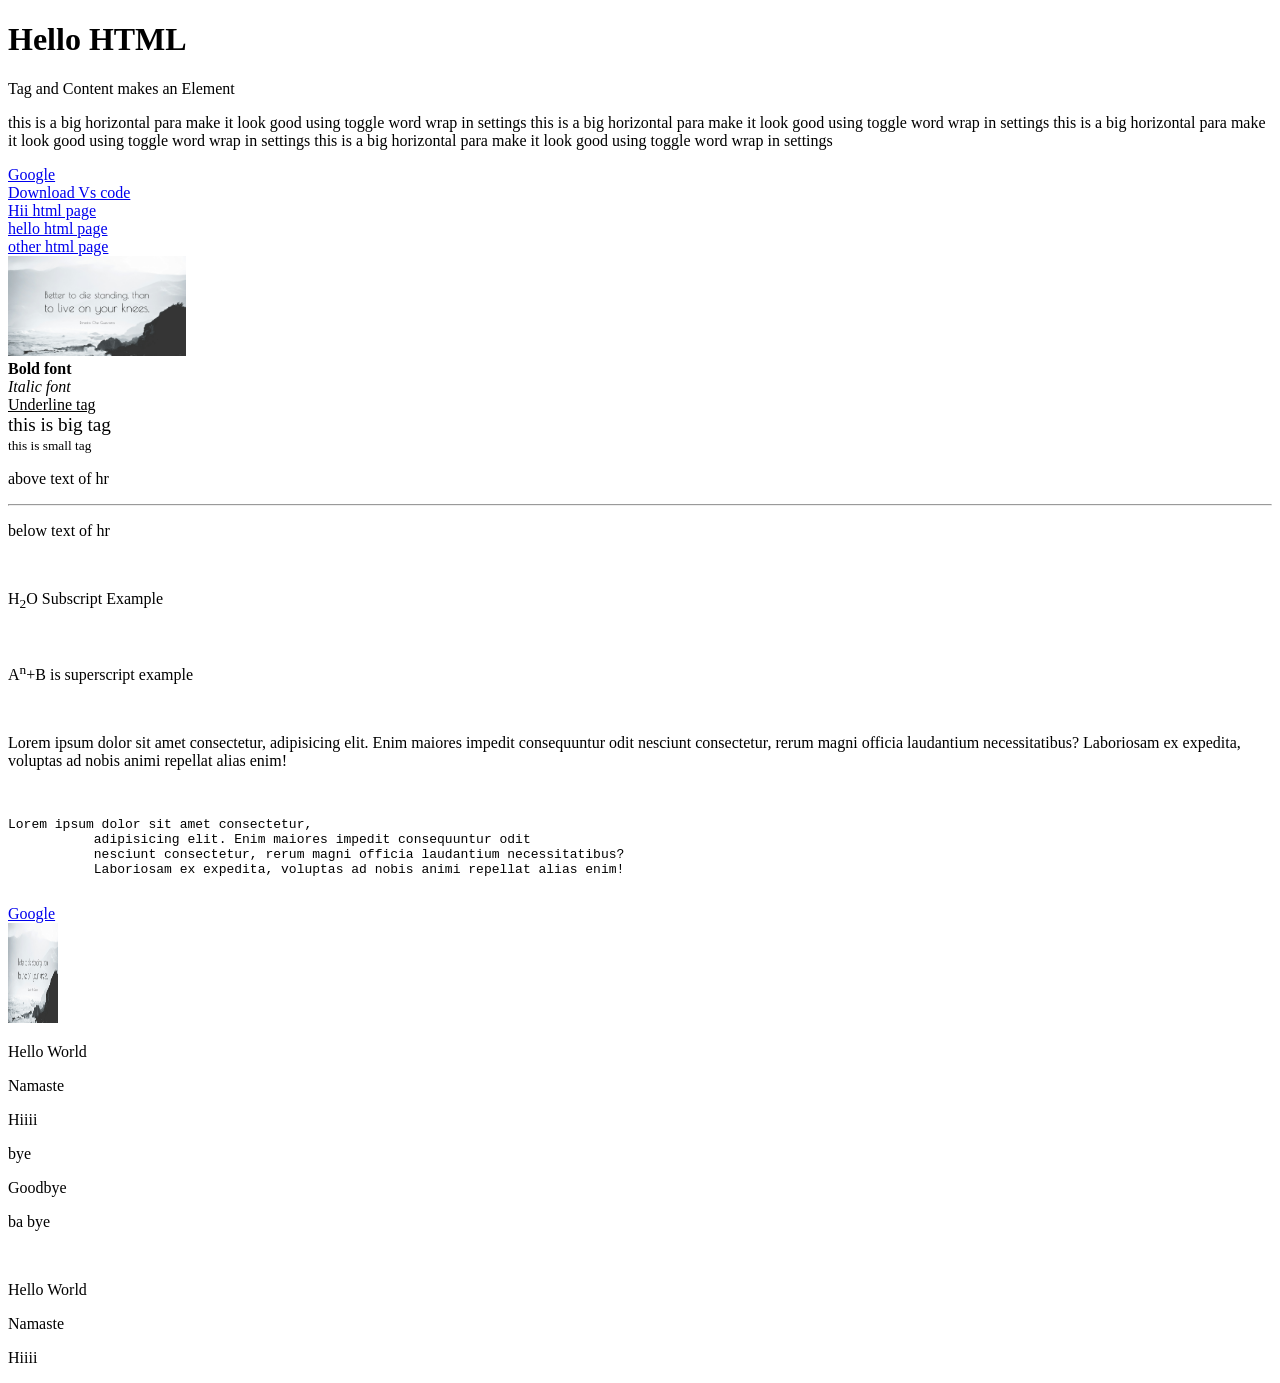
<file: basics/index.html>
<!DOCTYPE html>
<html lang="en">
<head>
    <meta charset="UTF-8">
    <meta name="viewport" content="width=device-width, initial-scale=1.0">
    <title>My first page</title>
</head>

<body>
   <h1> Hello HTML</h1>

   <p> Tag and Content makes  an  Element</p>

   <p>this is a big horizontal para make it look good using toggle word wrap in settings this is a big horizontal para make it look good using toggle word wrap in settings this is a big horizontal para make it look good using toggle word wrap in settings this is a big horizontal para make it look good using toggle word wrap in settings </p>

 <a href="https://www.google.co.in/"> Google</a>
 <br>
 <a href="https://code.visualstudio.com/download">Download Vs code</a>
 <br>
 <a href="hii.html">Hii html page</a>
 <br>
 <a href="hello.html"> hello html page</a>
 <br>
 <a href="hello.html"> other html page</a>
 <br>
    <!-- image insert -->
<img src="cheguevara.jpg"
alt="notebook" height="100"  />
<br>
    <!-- bold text -->
<b>Bold font</b>
<br>
    <!-- italic text -->
<i>Italic font</i>
<br>
     <!-- underline -->
<u>Underline tag</u>
<br>
      <!-- big text -->
<big>this is big tag</big>
<br>
      <!-- small text -->
<small>this is small tag</small>
<br>
      <!-- hr=horizontal ruler  -->
<p>above text of hr</p>
<hr>
<p>below text of hr</p>
<br>
     <!-- subscript -->
 <p>H<sub>2</sub>O Subscript Example</p>
<br>
     <!-- superscript -->
 <p>A<sup>n</sup>+B is superscript example</p>
 <br>
     <!-- pre tag  ,by using p tag we can not make the text as is in the browser but with pre tag it is possible-->

     <p>Lorem ipsum dolor sit amet consectetur, 
      adipisicing elit. Enim maiores impedit consequuntur odit 
      nesciunt consectetur, rerum magni officia laudantium necessitatibus? 
      Laboriosam ex expedita, voluptas ad nobis animi repellat alias enim!</p>

      <br>

      <pre>Lorem ipsum dolor sit amet consectetur, 
           adipisicing elit. Enim maiores impedit consequuntur odit 
           nesciunt consectetur, rerum magni officia laudantium necessitatibus? 
           Laboriosam ex expedita, voluptas ad nobis animi repellat alias enim!
      </pre>

      <!-- to open a link in another tab -->
       <a href="https://www.google.co.in/" target="_main">Google</a>

       <br>
      <!-- clickable image ,click image to access a link -->
       <a href="https://www.google.co.in/" > <img src="cheguevara.jpg" alt="google" height="100" width="50"> </a>

       <br>

       <!-- Div tag = is  a container for other html elements-->
        <!-- Div is a non-semantic tag -->

        <div>
          <p> Hello World</p>
          <p>Namaste</p>
          <p>Hiiii</p>
        </div>
        <div>
          <p>bye</p>
          <p> Goodbye</p>
          <p> ba bye</p>
        </div>
        <br>
        <!-- Span tag is also a container for other html elements ,its an inline element-->
         <span>
          <p> Hello World</p>
          <p>Namaste</p>
          <p>Hiiii</p>
         </span>


</body>
</html>
</file>
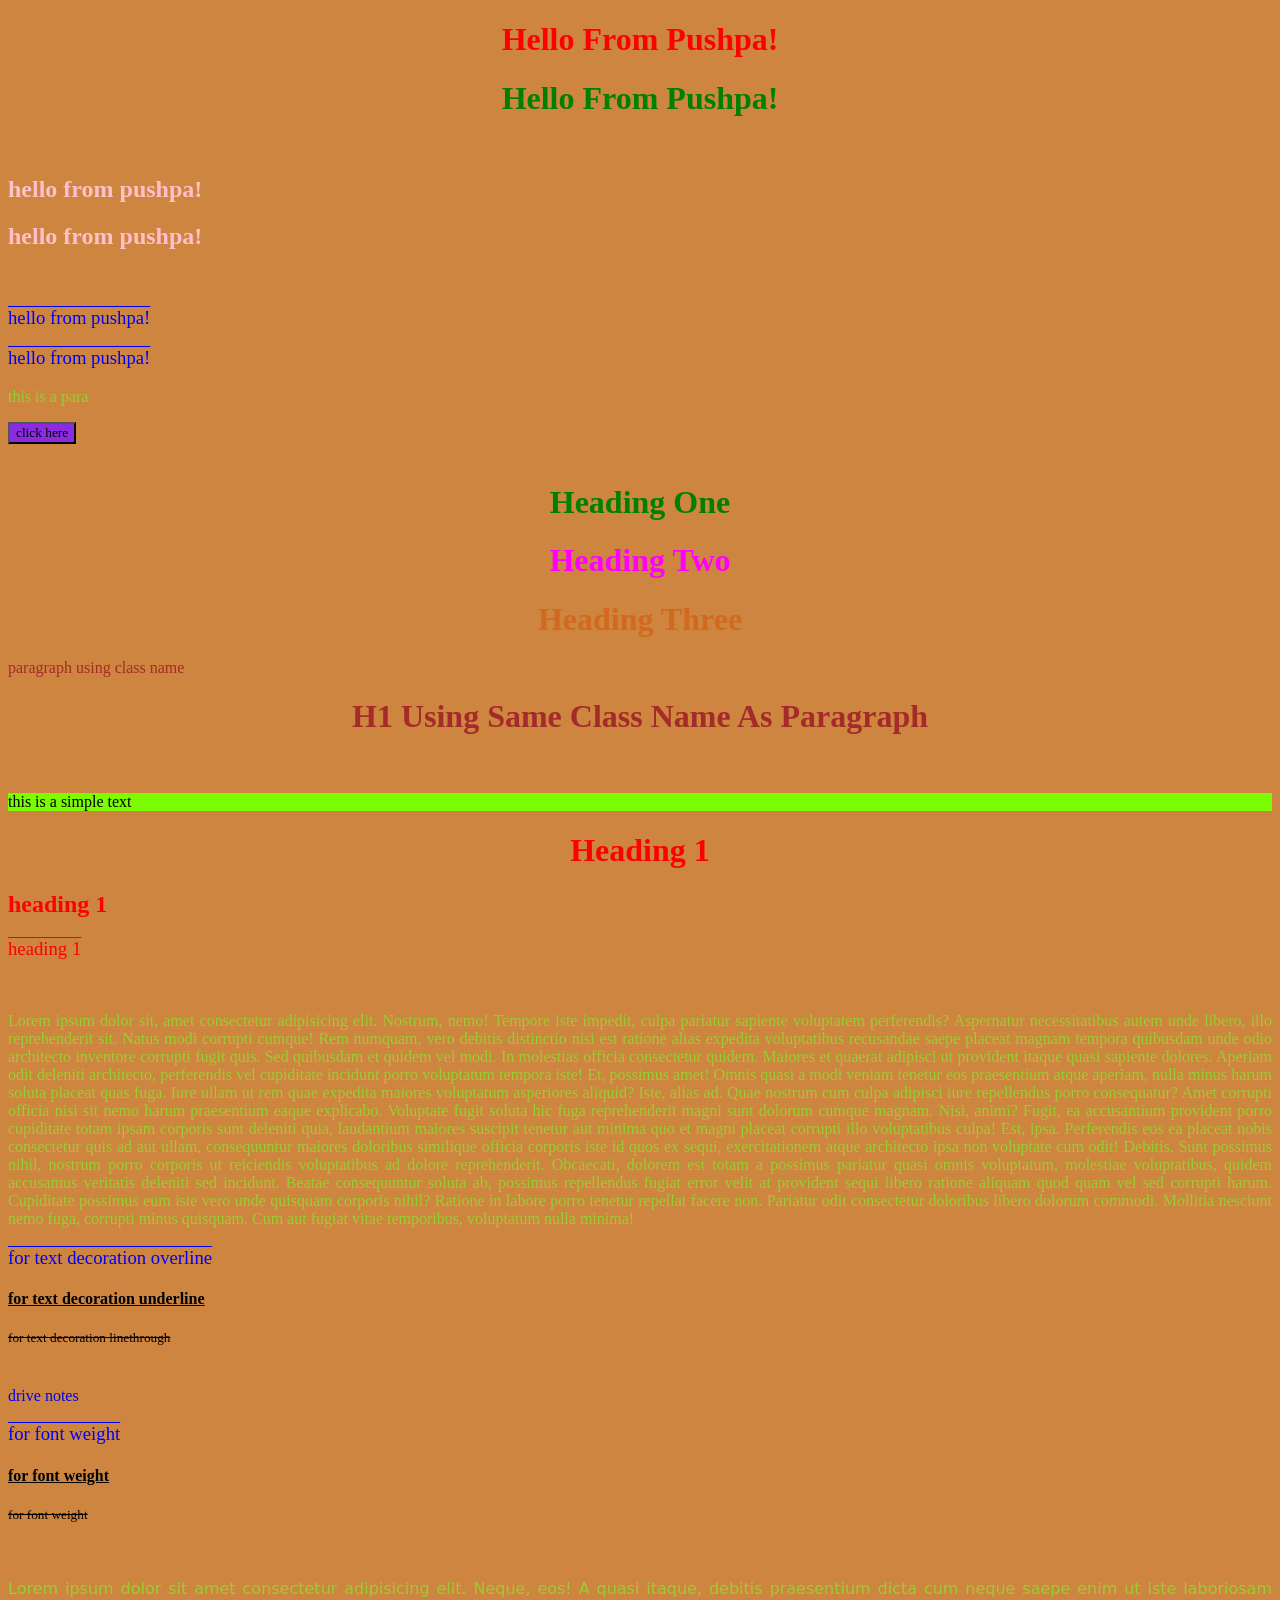
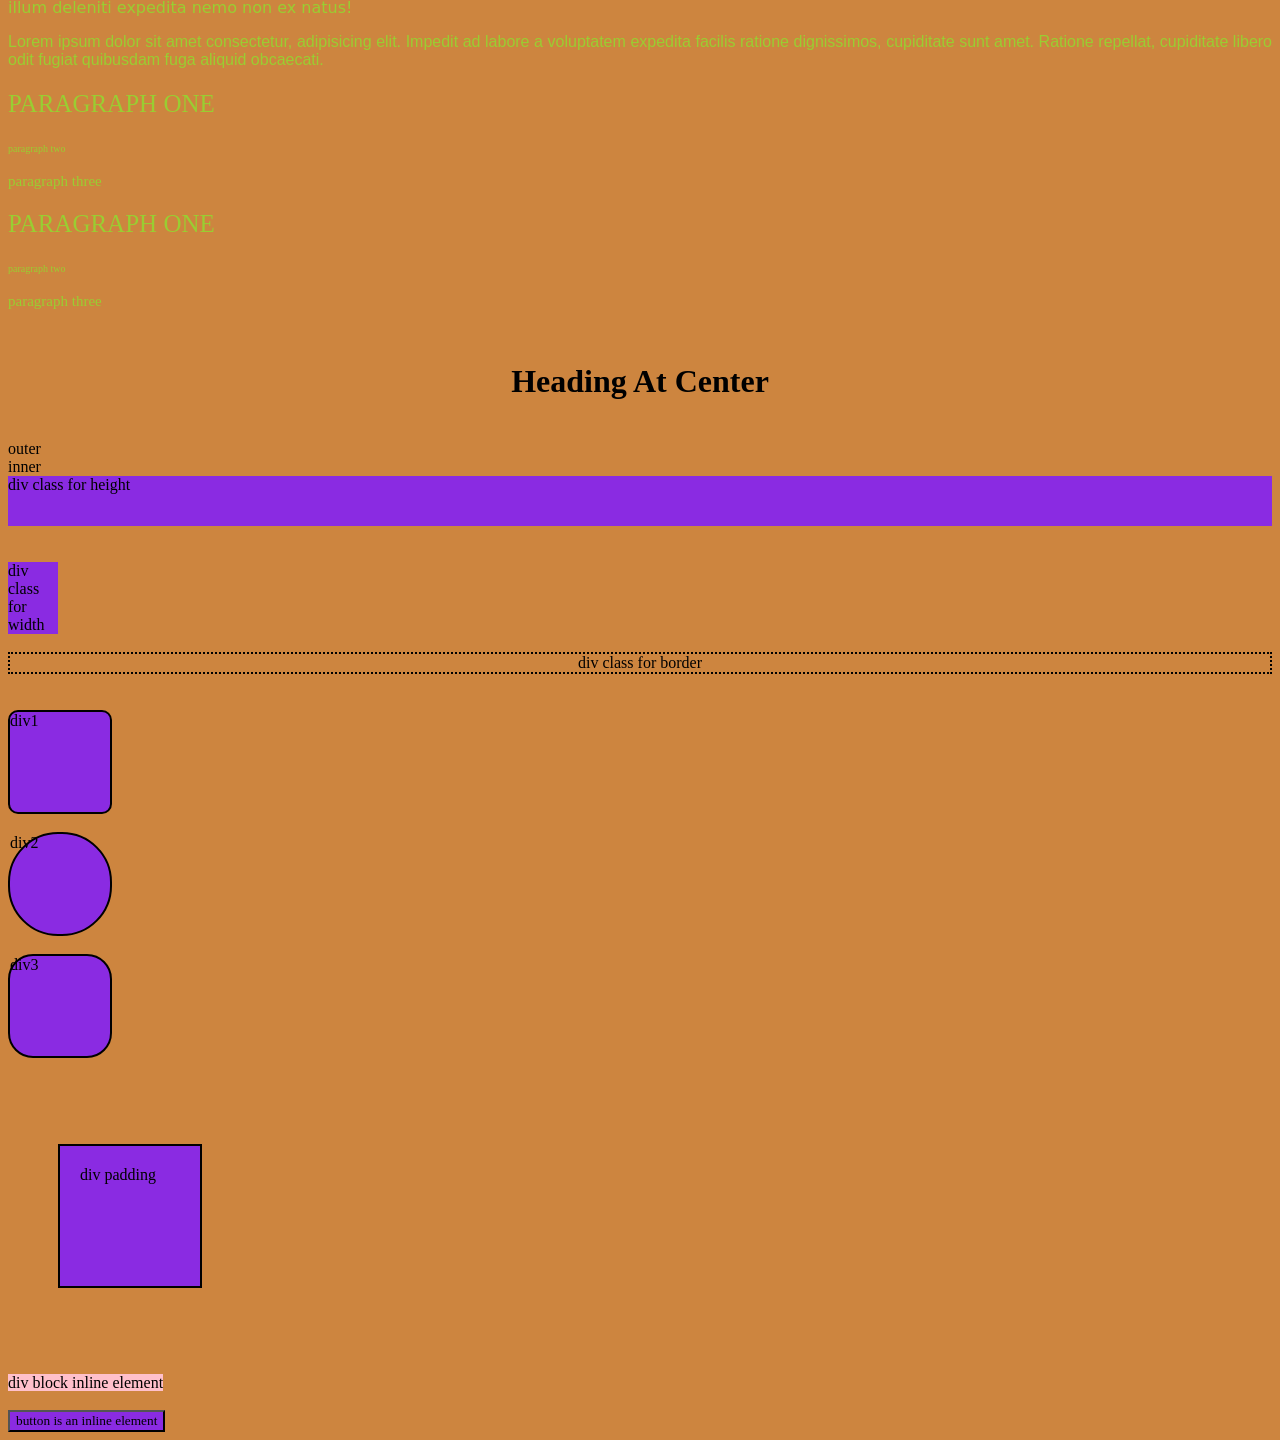
<file: CSS/index.html>
<!DOCTYPE html>
<html lang="en">
<head>
    <meta charset="UTF-8">
    <meta name="viewport" content="width=device-width, initial-scale=1.0">
    <title>css level 1</title>
    <!-- external css -->
    <link rel="stylesheet" href="style.css">
    
</head>
<body>
    <!-- inline css -->
    <h1 style="color: red;">hello from pushpa!</h1>
    <h1 style="color: green;">hello from pushpa!</h1>

    <br>
    <!-- including style -->
     <style>
        h2{
            color: pink;
        }
     </style>

     <h2>hello from pushpa!</h2>
     <h2>hello from pushpa!</h2>

     <br>
     <!-- external css -->
     <h3 >hello from pushpa!</h3>
     <h3 >hello from pushpa!</h3>
     <p>this is a para</p>
     <button>click here</button>

     <br>
     <!-- recommended to use diff ids -->
     <h1 id="headone"> heading one</h1>
     <h1 id="headtwo"> heading two</h1>
     <h1 id="headthree"> heading three</h1>

     <!-- its fine to use same class name -->
     <p class="myclass"> paragraph using class name</p>
     <h1 class="myclass"> h1 using same class name as paragraph</h1>

     <br>
     <br>
    <!-- .class-name and enter to create a div class -->
    <!-- #class-name and enter to create a div id -->

    <div id="box">
        this is a simple text
    </div>

    <h1 class="heading"> heading 1</h1>
    <h2 class="heading"> heading 1</h2>
    <h3 class="heading"> heading 1</h3>

    <br>
<!-- for text align -->
   <p>
    Lorem ipsum dolor sit, amet consectetur adipisicing elit. Nostrum, nemo! Tempore iste impedit, culpa pariatur sapiente voluptatem perferendis? Aspernatur necessitatibus autem unde libero, illo reprehenderit sit. Natus modi corrupti cumque!
    Rem numquam, vero debitis distinctio nisi est ratione alias expedita voluptatibus recusandae saepe placeat magnam tempora quibusdam unde odio architecto inventore corrupti fugit quis. Sed quibusdam et quidem vel modi.
    In molestias officia consectetur quidem. Maiores et quaerat adipisci ut provident itaque quasi sapiente dolores. Aperiam odit deleniti architecto, perferendis vel cupiditate incidunt porro voluptatum tempora iste! Et, possimus amet!
    Omnis quasi a modi veniam tenetur eos praesentium atque aperiam, nulla minus harum soluta placeat quas fuga. Iure ullam ut rem quae expedita maiores voluptatum asperiores aliquid? Iste, alias ad.
    Quae nostrum cum culpa adipisci iure repellendus porro consequatur? Amet corrupti officia nisi sit nemo harum praesentium eaque explicabo. Voluptate fugit soluta hic fuga reprehenderit magni sunt dolorum cumque magnam.
    Nisi, animi? Fugit, ea accusantium provident porro cupiditate totam ipsam corporis sunt deleniti quia, laudantium maiores suscipit tenetur aut minima quo et magni placeat corrupti illo voluptatibus culpa! Est, ipsa.
    Perferendis eos ea placeat nobis consectetur quis ad aut ullam, consequuntur maiores doloribus similique officia corporis iste id quos ex sequi, exercitationem atque architecto ipsa non voluptate cum odit! Debitis.
    Sunt possimus nihil, nostrum porro corporis ut reiciendis voluptatibus ad dolore reprehenderit. Obcaecati, dolorem est totam a possimus pariatur quasi omnis voluptatum, molestiae voluptatibus, quidem accusamus veritatis deleniti sed incidunt.
    Beatae consequuntur soluta ab, possimus repellendus fugiat error velit at provident sequi libero ratione aliquam quod quam vel sed corrupti harum. Cupiditate possimus eum iste vero unde quisquam corporis nihil?
    Ratione in labore porro tenetur repellat facere non. Pariatur odit consectetur doloribus libero dolorum commodi. Mollitia nesciunt nemo fuga, corrupti minus quisquam. Cum aut fugiat vitae temporibus, voluptatum nulla minima!
   </p>

   <!-- text decoration...underline,overline,linethrough -->
    <h3>for text decoration overline</h3>
    <h4> for text decoration  underline</h4> 
    <h5>for text decoration linethrough</h5>

    <br>

    <!-- to remove underline from a link -->

    <a href="https://drive.google.com/drive/folder"> drive notes</a>

    <!-- font weight -->

    <h3>for font weight</h3>
    <h4> for font weight</h4> 
    <h5>for font weight</h5>

    <br>


    <!-- font family -->
    <p id="one"> Lorem ipsum dolor sit amet consectetur adipisicing elit. Neque, eos! A quasi itaque, debitis praesentium dicta cum neque saepe enim ut iste laboriosam illum deleniti expedita nemo non ex natus!</p>
    <p id="two">Lorem ipsum dolor sit amet consectetur, adipisicing elit. Impedit ad labore a voluptatem expedita facilis ratione dignissimos, cupiditate sunt amet. Ratione repellat, cupiditate libero odit fugiat quibusdam fuga aliquid obcaecati.</p>
    
    <!-- units -->
     <p id="para1"> paragraph one</p>
     <p id="para2"> paragraph two</p>
     <p id="para3"> paragraph three</p>

     <!-- line-height property -->
     <p id="para1"> paragraph one</p>
     <p id="para2"> paragraph two</p>
     <p id="para3"> paragraph three</p>

     <br>
      <!-- center -->
     <h1> Heading at center</h1>

     <br>

    <div id="outer">
        outer
        <div id="inner">
            inner
        </div>
    </div>


    <!-- box model ,it has 5 elements
     height
     width
     padding
     border
     Margin
     -->

     <div id="hei">
        div class for height
     </div>

     <br>
     <br>


          <div id="wei">
        div class for width
     </div>

     <br>

     <div id="bor">
        div class for border
     </div>
<br>
<br>

     <!-- border radius -->
      <div id="div1">div1</div>
      <br>
      <div id="div2">div2</div>
      <br>
      <div id="div3">div3</div>

      <br>
      <br>

      <!-- /padding -->
        <!-- margin -->

      <div id="pad">
        div padding
      </div>

      <br>
      <br>
    <!-- block and inline elements
    block elements like div,h tags take more space than required
    inline elements like button , span takes only required space
    lets convert inline to block and vice versa 
    -->

    <div id="block">
        div block inline element
    </div>
    
    <br>
    <br>

    <button>button is an inline element</button>



   


</body>
</html>
</file>
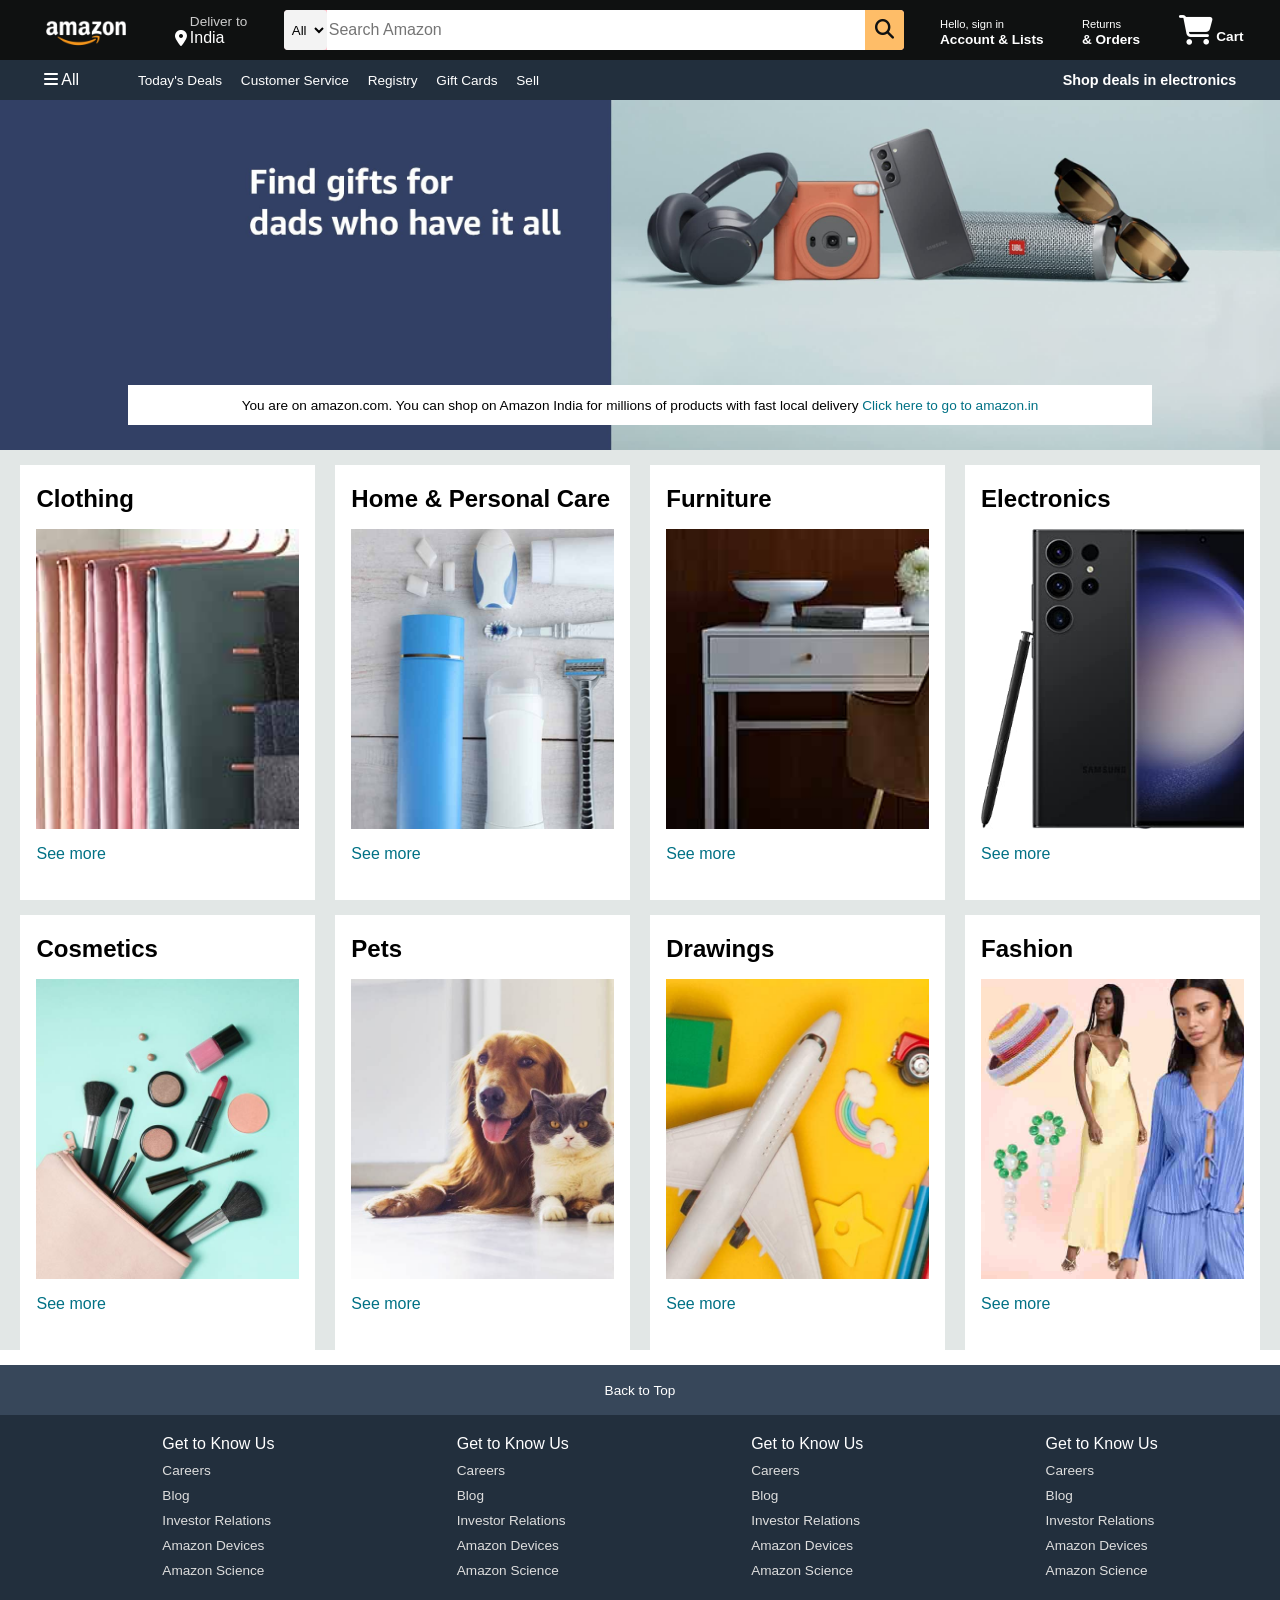
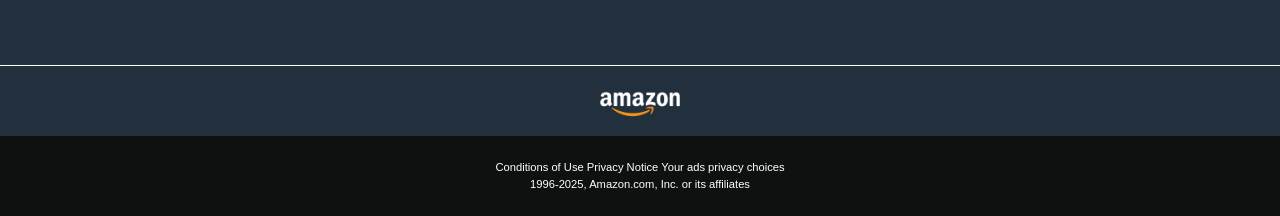
<file: CSS/Amazon_clone/index.html>
<!DOCTYPE html>
<html lang="en">
<head>
    <meta charset="UTF-8">
    <meta name="viewport" content="width=device-width, initial-scale=1.0">
    <title>Amazon Clone</title>
    <link rel="stylesheet" href="https://cdnjs.cloudflare.com/ajax/libs/font-awesome/6.7.2/css/all.min.css"></link>
    <link rel="stylesheet" href="style.css"></link>
</head>
<body>

    <!--1. navbar -->
     <header>
        <div class="navbar">

                <div class="nav-logo border">
                    <div class="logo"></div>
                </div>

                
                <div class="nav-address border">
                    <p class="add-first"> Deliver to</p>
                    <div class="add-icon">
                        <i class="fa-solid fa-location-dot"></i>
                        <p class="add-sec"> India </p>
                    </div>
                </div>


                <div class="nav-search">
                    <select class="search-select">
                        <option> All</option>
                    </select>
                    <input placeholder="Search Amazon" class="search-input">
                    <div class="search-icon">
                        <i class="fa-solid fa-magnifying-glass"></i>
                    </div>
                </div>


                <div class="nav-signin border">
                    <p><span>Hello, sign in</span> </p>
                    <p class="nav-second">Account & Lists</p>
                </div>


                <div class="nav-return border">
                    <p><span>Returns</span> </p>
                    <p class="nav-second">& Orders</p>
                </div>


                <div class="nav-cart border">
                    <i class="fa-solid fa-cart-shopping"></i>
                    Cart
                </div>

        </div>


        <!-- 2.pannel -->
        <div class="pannel">
                <div class="pannel-all">
                    <i class="fa-solid fa-bars"></i>
                    All
                </div>


                <div class="pannel-ops">
                    <p>Today's Deals</p>
                    <p>Customer Service</p>
                    <p>Registry</p>
                    <p>Gift Cards</p>
                    <p>Sell</p>
                </div>


                <div class="pannel-deals">
                    Shop deals in electronics
                </div>
        </div>

     </header>


     <!-- hero section -->

     <div class="hero-section">
        <div class="hero-msg">
            <p>You are on amazon.com. You can shop on Amazon India for millions of products with fast local delivery <a> Click here to go to amazon.in</a> </p>
        </div>
     </div>


     <!-- shop section -->

     <div class="shop-section">
        <div class="box">
            <div class="box-content">
            <h2>Clothing</h2>
            <div class="box-img" style="background-image: url('box1_image.jpg') ;"></div>
            <p>See more</p>
        </div>
        </div>
        <div class="box">
             <div class="box-content">
            <h2>Home & Personal Care</h2>
            <div class="box-img" style="background-image: url('box2_image.jpg') ;"></div>
            <p>See more</p>
        </div>
        </div>
        <div class="box">
            <div class="box-content">
            <h2>Furniture</h2>
            <div class="box-img" style="background-image: url('box3_image.jpg') ;"></div>
            <p>See more</p>
        </div>
        </div>
        <div class="box">
            <div class="box-content">
            <h2>Electronics</h2>
            <div class="box-img" style="background-image: url('box4_image.jpg') ;"></div>
            <p>See more</p>
        </div>
        </div>
            <div class="box">
            <div class="box-content">
            <h2>Cosmetics</h2>
            <div class="box-img" style="background-image: url('box5_image.jpg') ;"></div>
            <p>See more</p>
        </div>
        </div>
            <div class="box">
            <div class="box-content">
            <h2>Pets</h2>
            <div class="box-img" style="background-image: url('box6_image.jpg') ;"></div>
            <p>See more</p>
        </div>
        </div>
            <div class="box">
            <div class="box-content">
            <h2>Drawings</h2>
            <div class="box-img" style="background-image: url('box7_image.jpg') ;"></div>
            <p>See more</p>
        </div>
        </div>
            <div class="box">
            <div class="box-content">
            <h2>Fashion</h2>
            <div class="box-img" style="background-image: url('box8_image.jpg') ;"></div>
            <p>See more</p>
        </div>
        </div>
     </div>


    <footer>
        <div class="foot-panel1">
            Back to Top
        </div>

        <div class="foot-panel2">
            <ul>
                <p>Get to Know Us</p>
                <a>Careers</a>
                <a>Blog</a>
                <a>Investor Relations</a>
                <a>Amazon Devices</a>
                <a>Amazon Science</a>
            </ul>
                <ul>
                <p>Get to Know Us</p>
                <a>Careers</a>
                <a>Blog</a>
                <a>Investor Relations</a>
                <a>Amazon Devices</a>
                <a>Amazon Science</a>
            </ul>
                <ul>
                <p>Get to Know Us</p>
                <a>Careers</a>
                <a>Blog</a>
                <a>Investor Relations</a>
                <a>Amazon Devices</a>
                <a>Amazon Science</a>
            </ul>
                <ul>
                <p>Get to Know Us</p>
                <a>Careers</a>
                <a>Blog</a>
                <a>Investor Relations</a>
                <a>Amazon Devices</a>
                <a>Amazon Science</a>
            </ul>
        </div>

        <div class="foot-panel3">
            <div class="logo">

            </div>
        </div>

        <div class="foot-panel4">
            <div class="pages">
                <a>Conditions of Use</a>
                <a>Privacy Notice</a>
                <a>Your ads privacy choices</a>
            </div>
            <div class="copyright">
                1996-2025, Amazon.com, Inc. or its affiliates
            </div>
        </div>
    </footer>

</body>
</html>
</file>
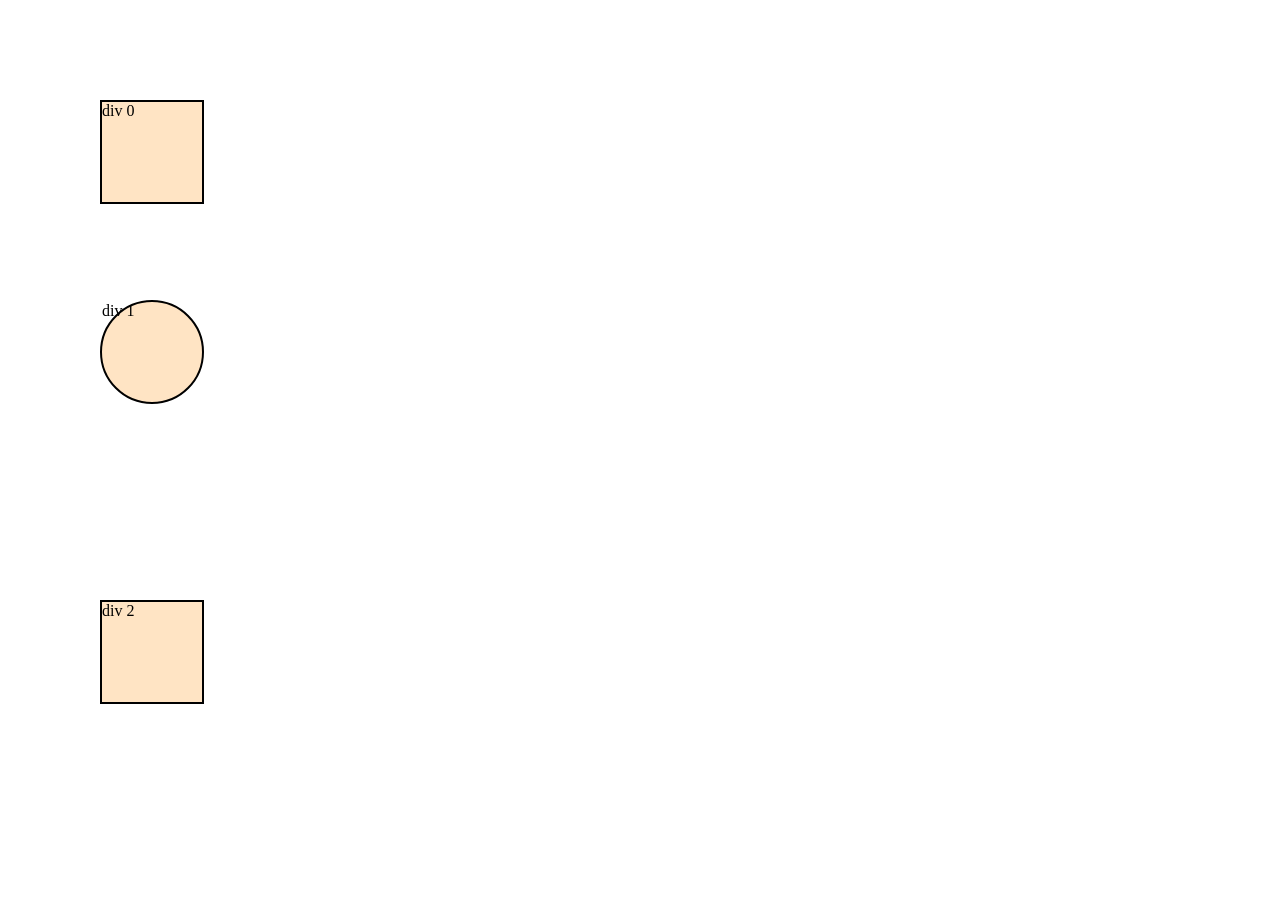
<file: CSS/Animation/index.html>
<!DOCTYPE html>
<html lang="en">
<head>
    <meta charset="UTF-8">
    <meta name="viewport" content="width=device-width, initial-scale=1.0">
    <title>Animation</title>
    <link rel="stylesheet" href="style.css">
</head>
<body>
    <div id="div0">div 0</div>

    <br>
    <br>

    <div id="div1"> div 1</div>

    <br>
    <br>

    <div id="div2"> div 2</div>
</body>
</html>
</file>
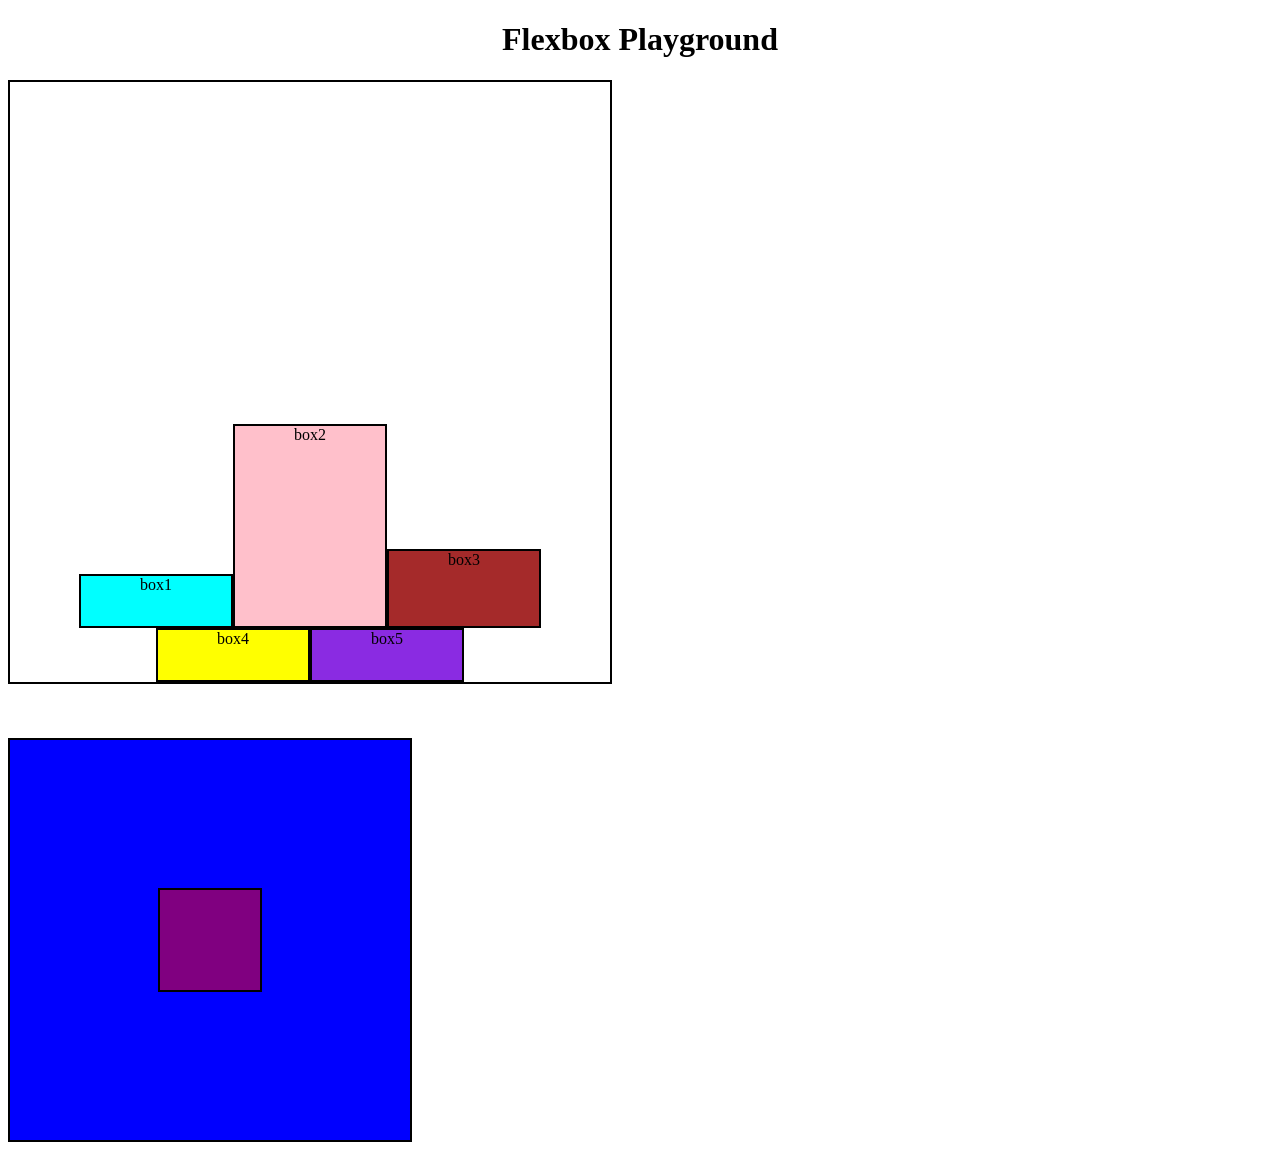
<file: CSS/flexbox/index.html>
<!DOCTYPE html>
<html lang="en">
<head>
    <meta charset="UTF-8">
    <meta name="viewport" content="width=device-width, initial-scale=1.0">
    <title>flex box</title>
    <link rel="stylesheet" href="style.css">
</head>
<body>
    <h1>Flexbox Playground</h1>
    <div id="container">
        <div id="box1">box1</div>
        <div id="box2">box2</div>
        <div id="box3">box3</div>
        <div id="box4">box4</div>
        <div id="box5">box5</div>
    </div>
<br>
<br>
<br>

    <!-- div inside div -->
    <div class="outerdiv">
        <div class="innerdiv"></div>
    </div>
</body>
</html>
</file>
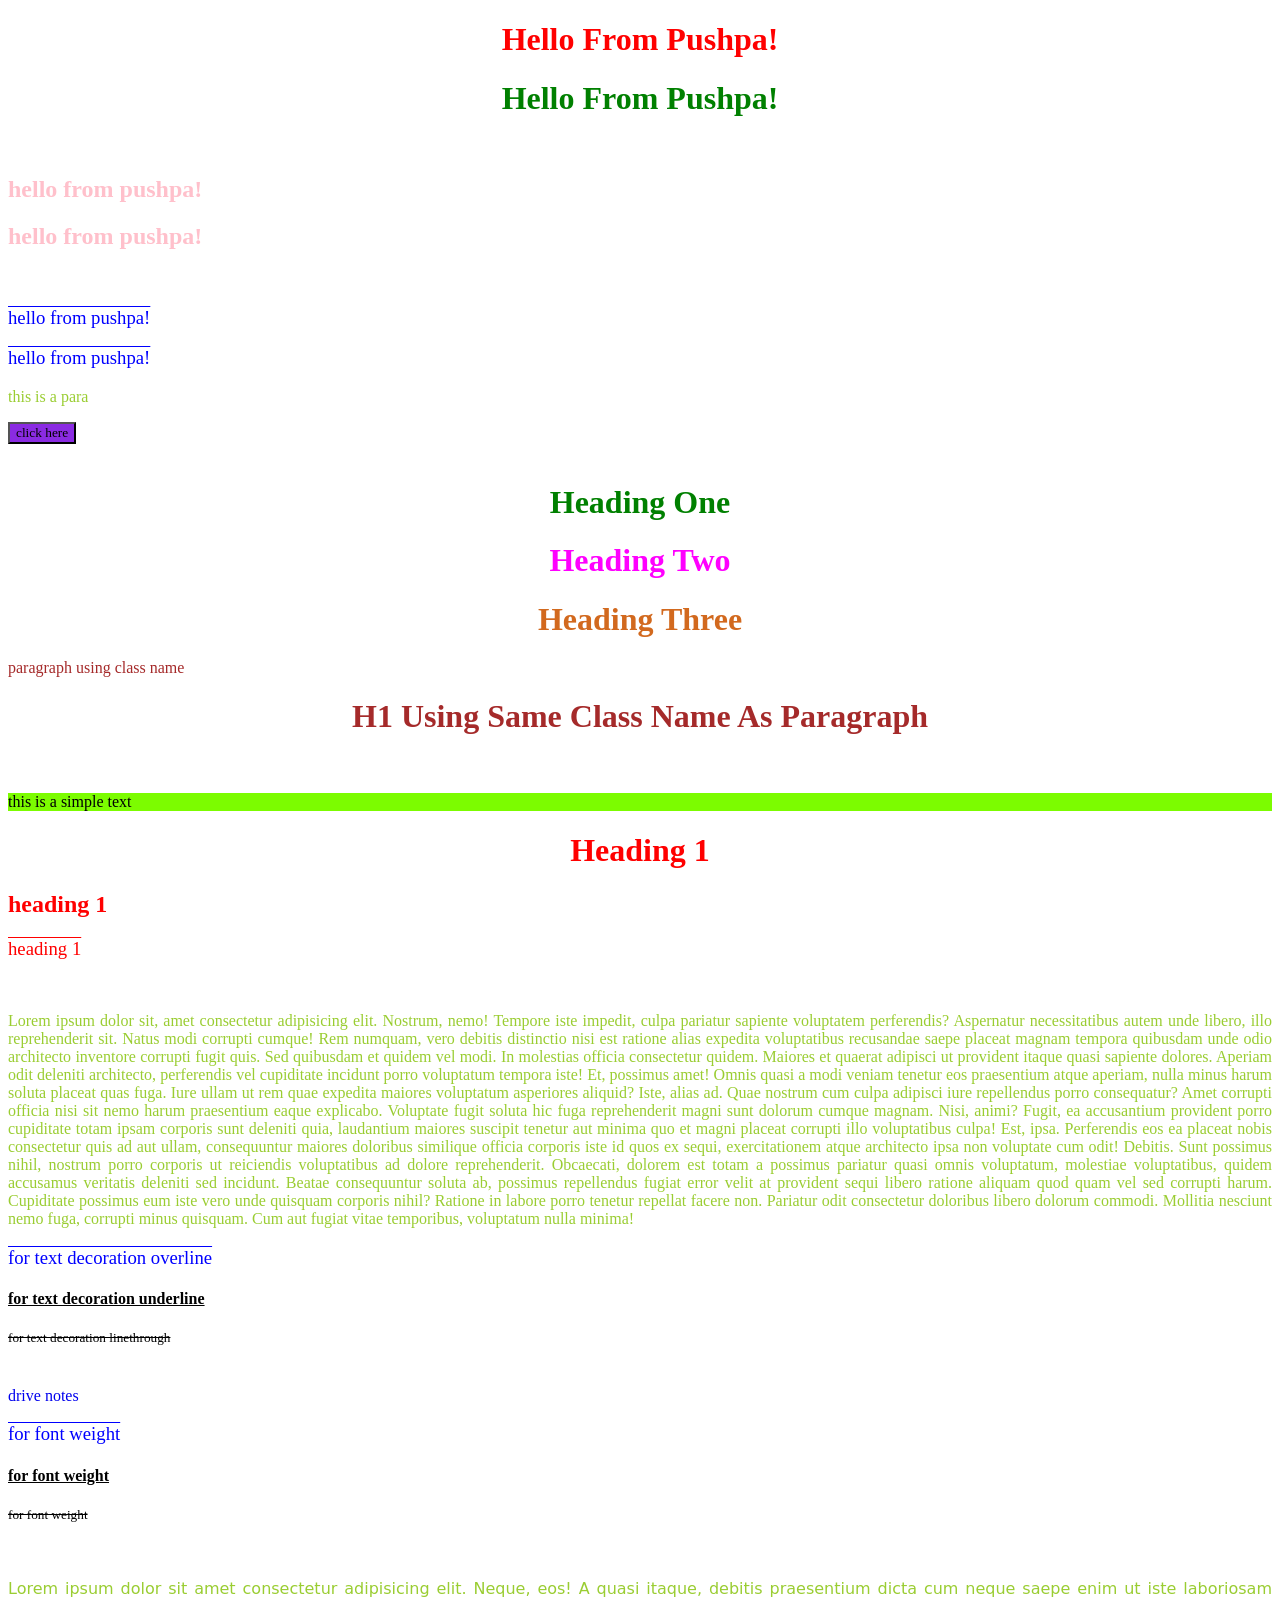
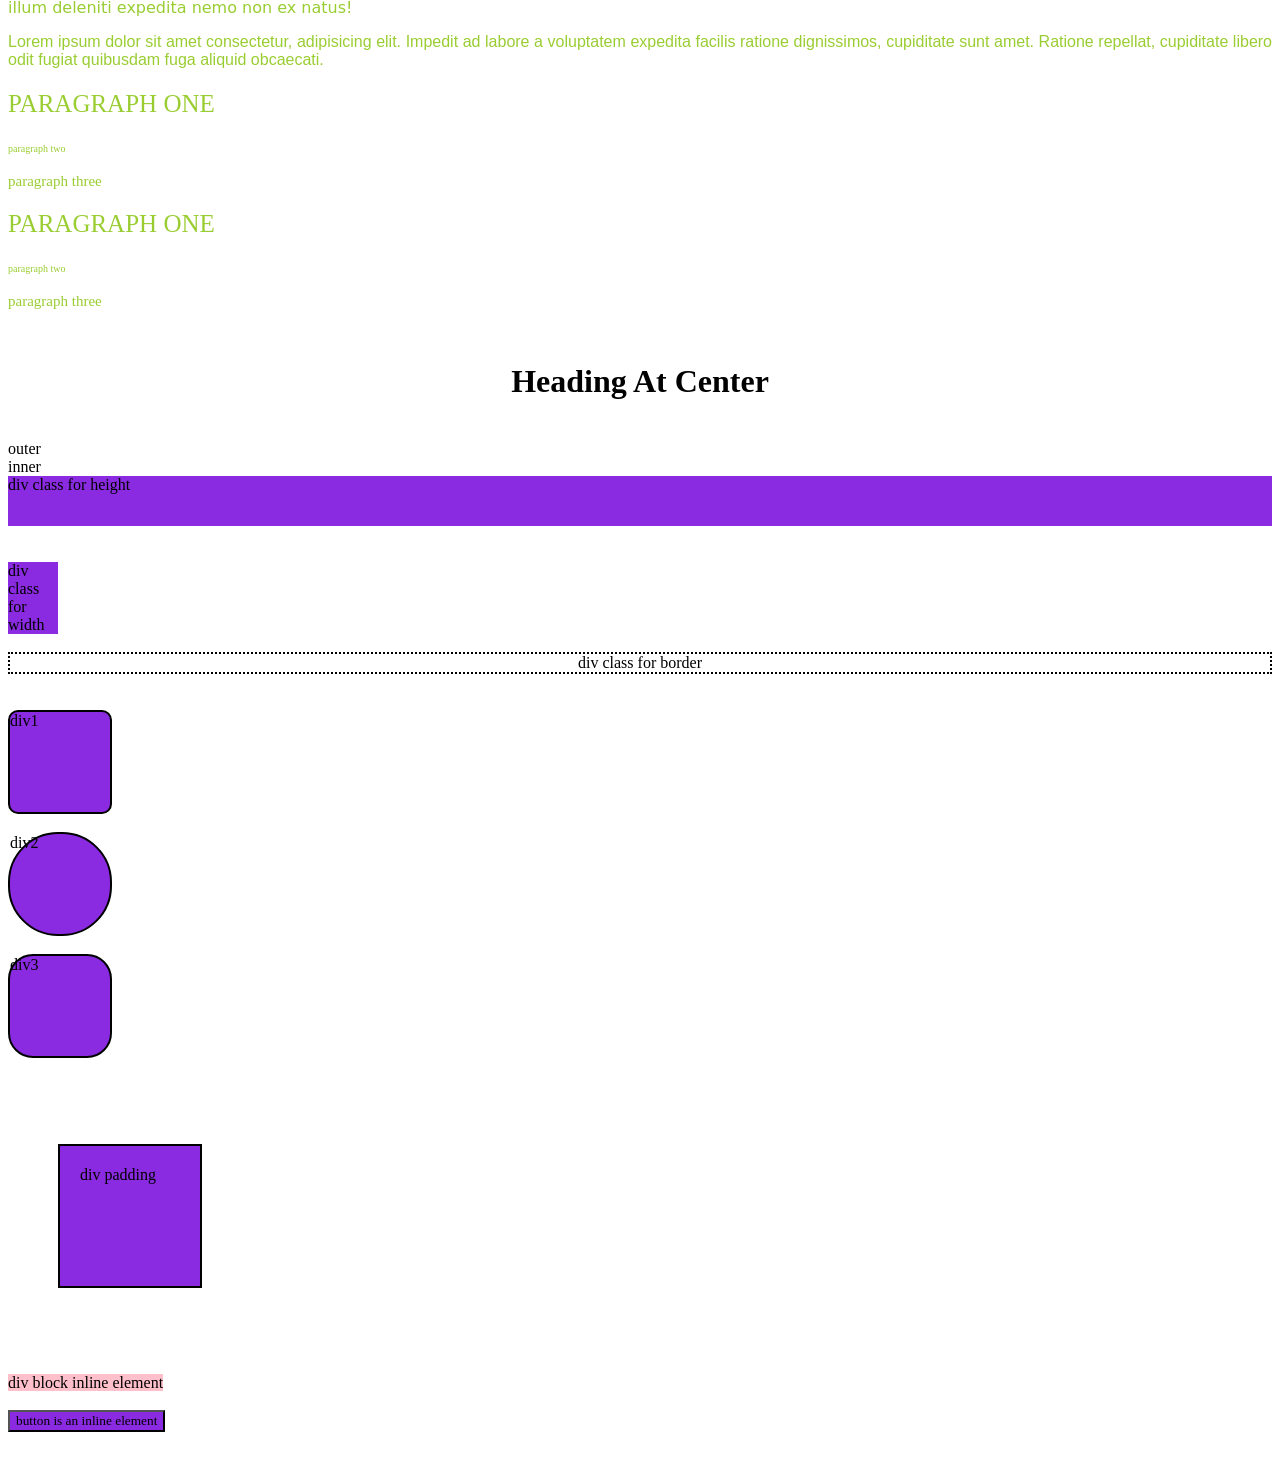
<file: CSS/level1,2/index.html>
<!DOCTYPE html>
<html lang="en">
<head>
    <meta charset="UTF-8">
    <meta name="viewport" content="width=device-width, initial-scale=1.0">
    <title>css level 1</title>
    <!-- external css -->
    <link rel="stylesheet" href="style.css">
    
</head>
<body>
    <!-- inline css -->
    <h1 style="color: red;">hello from pushpa!</h1>
    <h1 style="color: green;">hello from pushpa!</h1>

    <br>
    <!-- including style -->
     <style>
        h2{
            color: pink;
        }
     </style>

     <h2>hello from pushpa!</h2>
     <h2>hello from pushpa!</h2>

     <br>
     <!-- external css -->
     <h3 >hello from pushpa!</h3>
     <h3 >hello from pushpa!</h3>
     <p>this is a para</p>
     <button>click here</button>

     <br>
     <!-- recommended to use diff ids -->
     <h1 id="headone"> heading one</h1>
     <h1 id="headtwo"> heading two</h1>
     <h1 id="headthree"> heading three</h1>

     <!-- its fine to use same class name -->
     <p class="myclass"> paragraph using class name</p>
     <h1 class="myclass"> h1 using same class name as paragraph</h1>

     <br>
     <br>
    <!-- .class-name and enter to create a div class -->
    <!-- #class-name and enter to create a div id -->

    <div id="box">
        this is a simple text
    </div>

    <h1 class="heading"> heading 1</h1>
    <h2 class="heading"> heading 1</h2>
    <h3 class="heading"> heading 1</h3>

    <br>
<!-- for text align -->
   <p>
    Lorem ipsum dolor sit, amet consectetur adipisicing elit. Nostrum, nemo! Tempore iste impedit, culpa pariatur sapiente voluptatem perferendis? Aspernatur necessitatibus autem unde libero, illo reprehenderit sit. Natus modi corrupti cumque!
    Rem numquam, vero debitis distinctio nisi est ratione alias expedita voluptatibus recusandae saepe placeat magnam tempora quibusdam unde odio architecto inventore corrupti fugit quis. Sed quibusdam et quidem vel modi.
    In molestias officia consectetur quidem. Maiores et quaerat adipisci ut provident itaque quasi sapiente dolores. Aperiam odit deleniti architecto, perferendis vel cupiditate incidunt porro voluptatum tempora iste! Et, possimus amet!
    Omnis quasi a modi veniam tenetur eos praesentium atque aperiam, nulla minus harum soluta placeat quas fuga. Iure ullam ut rem quae expedita maiores voluptatum asperiores aliquid? Iste, alias ad.
    Quae nostrum cum culpa adipisci iure repellendus porro consequatur? Amet corrupti officia nisi sit nemo harum praesentium eaque explicabo. Voluptate fugit soluta hic fuga reprehenderit magni sunt dolorum cumque magnam.
    Nisi, animi? Fugit, ea accusantium provident porro cupiditate totam ipsam corporis sunt deleniti quia, laudantium maiores suscipit tenetur aut minima quo et magni placeat corrupti illo voluptatibus culpa! Est, ipsa.
    Perferendis eos ea placeat nobis consectetur quis ad aut ullam, consequuntur maiores doloribus similique officia corporis iste id quos ex sequi, exercitationem atque architecto ipsa non voluptate cum odit! Debitis.
    Sunt possimus nihil, nostrum porro corporis ut reiciendis voluptatibus ad dolore reprehenderit. Obcaecati, dolorem est totam a possimus pariatur quasi omnis voluptatum, molestiae voluptatibus, quidem accusamus veritatis deleniti sed incidunt.
    Beatae consequuntur soluta ab, possimus repellendus fugiat error velit at provident sequi libero ratione aliquam quod quam vel sed corrupti harum. Cupiditate possimus eum iste vero unde quisquam corporis nihil?
    Ratione in labore porro tenetur repellat facere non. Pariatur odit consectetur doloribus libero dolorum commodi. Mollitia nesciunt nemo fuga, corrupti minus quisquam. Cum aut fugiat vitae temporibus, voluptatum nulla minima!
   </p>

   <!-- text decoration...underline,overline,linethrough -->
    <h3>for text decoration overline</h3>
    <h4> for text decoration  underline</h4> 
    <h5>for text decoration linethrough</h5>

    <br>

    <!-- to remove underline from a link -->

    <a href="https://drive.google.com/drive/folder"> drive notes</a>

    <!-- font weight -->

    <h3>for font weight</h3>
    <h4> for font weight</h4> 
    <h5>for font weight</h5>

    <br>


    <!-- font family -->
    <p id="one"> Lorem ipsum dolor sit amet consectetur adipisicing elit. Neque, eos! A quasi itaque, debitis praesentium dicta cum neque saepe enim ut iste laboriosam illum deleniti expedita nemo non ex natus!</p>
    <p id="two">Lorem ipsum dolor sit amet consectetur, adipisicing elit. Impedit ad labore a voluptatem expedita facilis ratione dignissimos, cupiditate sunt amet. Ratione repellat, cupiditate libero odit fugiat quibusdam fuga aliquid obcaecati.</p>
    
    <!-- units -->
     <p id="para1"> paragraph one</p>
     <p id="para2"> paragraph two</p>
     <p id="para3"> paragraph three</p>

     <!-- line-height property -->
     <p id="para1"> paragraph one</p>
     <p id="para2"> paragraph two</p>
     <p id="para3"> paragraph three</p>

     <br>
      <!-- center -->
     <h1> Heading at center</h1>

     <br>

    <div id="outer">
        outer
        <div id="inner">
            inner
        </div>
    </div>


    <!-- box model ,it has 5 elements
     height
     width
     padding
     border
     Margin
     -->

     <div id="hei">
        div class for height
     </div>

     <br>
     <br>


          <div id="wei">
        div class for width
     </div>

     <br>

     <div id="bor">
        div class for border
     </div>
<br>
<br>

     <!-- border radius -->
      <div id="div1">div1</div>
      <br>
      <div id="div2">div2</div>
      <br>
      <div id="div3">div3</div>

      <br>
      <br>

      <!-- /padding -->
        <!-- margin -->

      <div id="pad">
        div padding
      </div>

      <br>
      <br>
    <!-- block and inline elements
    block elements like div,h tags take more space than required
    inline elements like button , span takes only required space
    lets convert inline to block and vice versa 
    -->

    <div id="block">
        div block inline element
    </div>
    
    <br>
    <br>

    <button>button is an inline element</button>

    <br>
    <br>















</body>
</html>
</file>
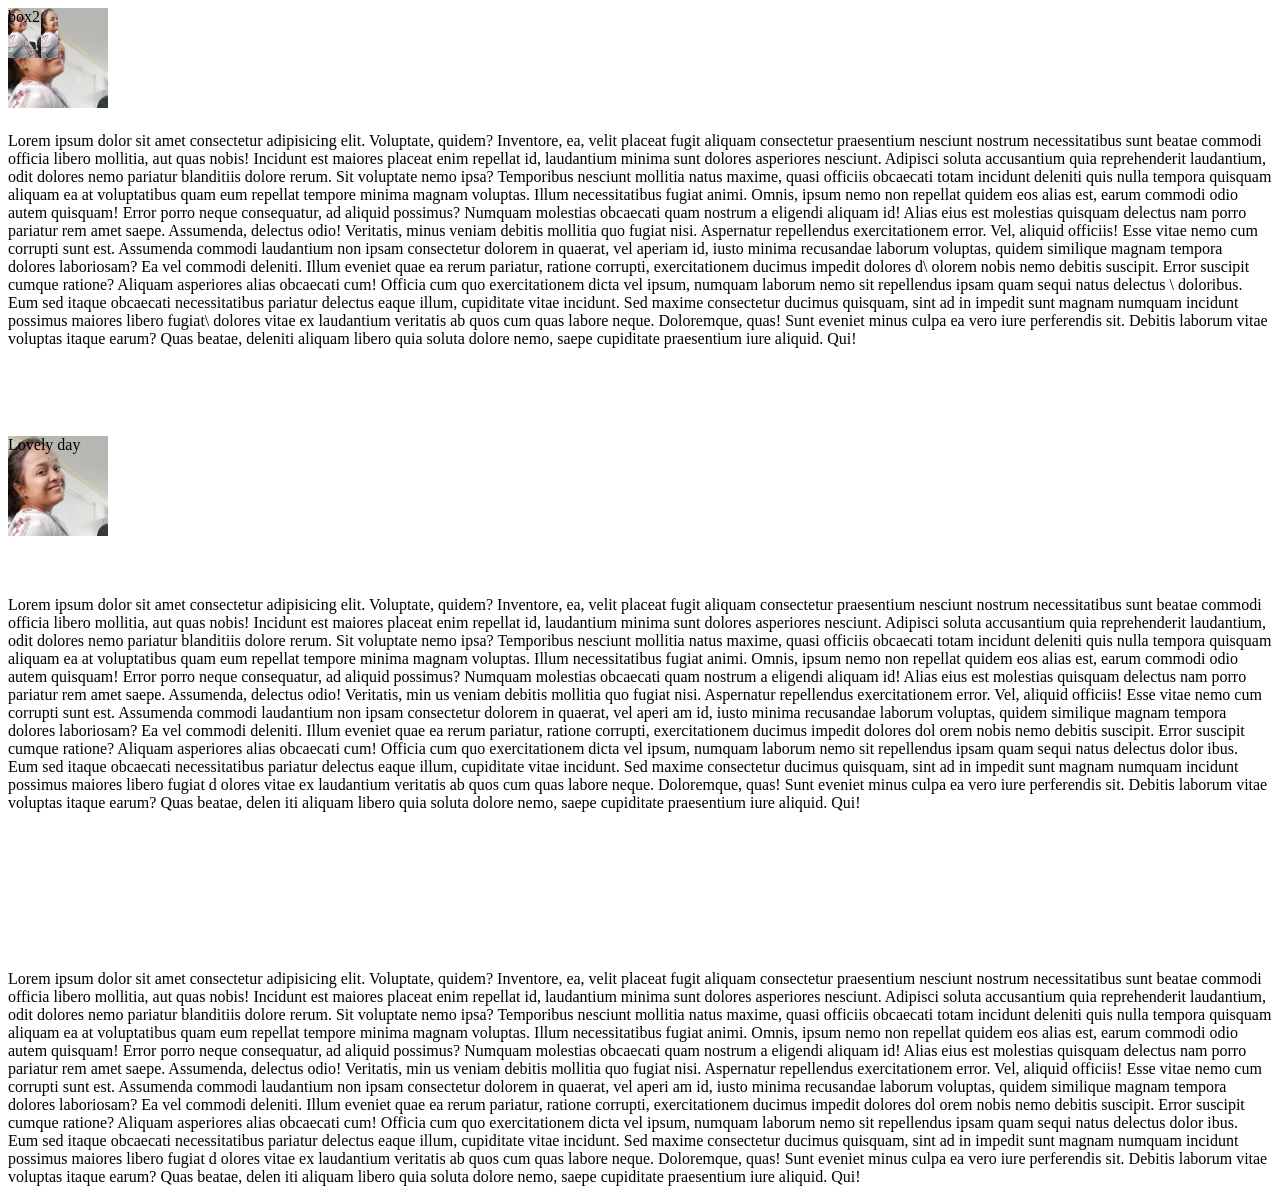
<file: CSS/level3/index.html>
<!DOCTYPE html>
<html lang="en">
<head>
    <meta charset="UTF-8">
    <meta name="viewport" content="width=device-width, initial-scale=1.0">
    <title>Document</title>
    <link rel="stylesheet" href="style.css">
</head>
<body>
    <div id="box1">
        <div id="box2">
            box2
        </div>
    </div>

   <br>
   <br>
   
   <br>
   <br>
   
   <br>
   <br>

   <p>
    Lorem ipsum dolor sit amet consectetur adipisicing elit. Voluptate, quidem? Inventore, ea, velit placeat fugit aliquam 
    consectetur praesentium nesciunt nostrum necessitatibus sunt beatae commodi officia libero mollitia, aut quas nobis!
    Incidunt est maiores placeat enim repellat id, laudantium minima sunt dolores asperiores nesciunt. Adipisci soluta 
    accusantium quia reprehenderit laudantium, odit dolores nemo pariatur blanditiis dolore rerum. Sit voluptate nemo ipsa?
    Temporibus nesciunt mollitia natus maxime, quasi officiis obcaecati totam incidunt deleniti quis nulla tempora quisquam 
    aliquam ea at voluptatibus quam eum repellat tempore minima magnam voluptas. Illum necessitatibus fugiat animi.
    Omnis, ipsum nemo non repellat quidem eos alias est, earum commodi odio autem quisquam! Error porro neque consequatur, ad
     aliquid possimus? Numquam molestias obcaecati quam nostrum a eligendi aliquam id!
    Alias eius est molestias quisquam delectus nam porro pariatur rem amet saepe. Assumenda, delectus odio! Veritatis, minus
     veniam debitis mollitia quo fugiat nisi. Aspernatur repellendus exercitationem error. Vel, aliquid officiis!
    Esse vitae nemo cum corrupti sunt est. Assumenda commodi laudantium non ipsam consectetur dolorem in quaerat, vel aperiam 
    id, iusto minima recusandae laborum voluptas, quidem similique magnam tempora dolores laboriosam?
    Ea vel commodi deleniti. Illum eveniet quae ea rerum pariatur, ratione corrupti, exercitationem ducimus impedit dolores d\
    olorem nobis nemo debitis suscipit. Error suscipit cumque ratione? Aliquam asperiores alias obcaecati cum!
    Officia cum quo exercitationem dicta vel ipsum, numquam laborum nemo sit repellendus ipsam quam sequi natus delectus \
    doloribus. Eum sed itaque obcaecati necessitatibus pariatur delectus eaque illum, cupiditate vitae incidunt.
    Sed maxime consectetur ducimus quisquam, sint ad in impedit sunt magnam numquam incidunt possimus maiores libero fugiat\
     dolores vitae ex laudantium veritatis ab quos cum quas labore neque. Doloremque, quas!
    Sunt eveniet minus culpa ea vero iure perferendis sit. Debitis laborum vitae voluptas itaque earum? Quas beatae, deleniti
     aliquam libero quia soluta dolore nemo, saepe cupiditate praesentium iure aliquid. Qui!
   </p>
   
   <br>
   <br>
   
   <br>
   <br>
<div>
    Lovely day
</div>

   <br>
   <br>
   
   <br>
   <br>
   
   <br>
   <br>
   
   <br>
   <br>
    <p>
    Lorem ipsum dolor sit amet consectetur adipisicing elit. Voluptate, quidem? Inventore, ea, velit placeat fugit aliquam
     consectetur praesentium nesciunt nostrum necessitatibus sunt beatae commodi officia libero mollitia, aut quas nobis!
    Incidunt est maiores placeat enim repellat id, laudantium minima sunt dolores asperiores nesciunt. Adipisci soluta accusantium 
    quia reprehenderit laudantium, odit dolores nemo pariatur blanditiis dolore rerum. Sit voluptate nemo ipsa?
    Temporibus nesciunt mollitia natus maxime, quasi officiis obcaecati totam incidunt deleniti quis nulla tempora
     quisquam aliquam ea at voluptatibus quam eum repellat tempore minima magnam voluptas. Illum necessitatibus fugiat animi.
    Omnis, ipsum nemo non repellat quidem eos alias est, earum commodi odio autem quisquam! Error porro neque consequatur, ad 
    aliquid possimus? Numquam molestias obcaecati quam nostrum a eligendi aliquam id!
    Alias eius est molestias quisquam delectus nam porro pariatur rem amet saepe. Assumenda, delectus odio! Veritatis, min
    
    us veniam debitis mollitia quo fugiat nisi. Aspernatur repellendus exercitationem error. Vel, aliquid officiis!
    Esse vitae nemo cum corrupti sunt est. Assumenda commodi laudantium non ipsam consectetur dolorem in quaerat, vel aperi
    am id, iusto minima recusandae laborum voluptas, quidem similique magnam tempora dolores laboriosam?
    Ea vel commodi deleniti. Illum eveniet quae ea rerum pariatur, ratione corrupti, exercitationem ducimus impedit dolores dol
    orem nobis nemo debitis suscipit. Error suscipit cumque ratione? Aliquam asperiores alias obcaecati cum!
    Officia cum quo exercitationem dicta vel ipsum, numquam laborum nemo sit repellendus ipsam quam sequi natus delectus dolor
    ibus. Eum sed itaque obcaecati necessitatibus pariatur delectus eaque illum, cupiditate vitae incidunt.
    Sed maxime consectetur ducimus quisquam, sint ad in impedit sunt magnam numquam incidunt possimus maiores libero fugiat d
    olores vitae ex laudantium veritatis ab quos cum quas labore neque. Doloremque, quas!
    Sunt eveniet minus culpa ea vero iure perferendis sit. Debitis laborum vitae voluptas itaque earum? Quas beatae, delen
    iti aliquam libero quia soluta dolore nemo, saepe cupiditate praesentium iure aliquid. Qui!
   </p>
    <br>
   
   <br>
   <br>
   
   <br>
   <br>
   
   <br>
   <br>
    <p>
    Lorem ipsum dolor sit amet consectetur adipisicing elit. Voluptate, quidem? Inventore, ea, velit placeat fugit aliquam
     consectetur praesentium nesciunt nostrum necessitatibus sunt beatae commodi officia libero mollitia, aut quas nobis!
    Incidunt est maiores placeat enim repellat id, laudantium minima sunt dolores asperiores nesciunt. Adipisci soluta accusantium 
    quia reprehenderit laudantium, odit dolores nemo pariatur blanditiis dolore rerum. Sit voluptate nemo ipsa?
    Temporibus nesciunt mollitia natus maxime, quasi officiis obcaecati totam incidunt deleniti quis nulla tempora
     quisquam aliquam ea at voluptatibus quam eum repellat tempore minima magnam voluptas. Illum necessitatibus fugiat animi.
    Omnis, ipsum nemo non repellat quidem eos alias est, earum commodi odio autem quisquam! Error porro neque consequatur, ad 
    aliquid possimus? Numquam molestias obcaecati quam nostrum a eligendi aliquam id!
    Alias eius est molestias quisquam delectus nam porro pariatur rem amet saepe. Assumenda, delectus odio! Veritatis, min
    
    us veniam debitis mollitia quo fugiat nisi. Aspernatur repellendus exercitationem error. Vel, aliquid officiis!
    Esse vitae nemo cum corrupti sunt est. Assumenda commodi laudantium non ipsam consectetur dolorem in quaerat, vel aperi
    am id, iusto minima recusandae laborum voluptas, quidem similique magnam tempora dolores laboriosam?
    Ea vel commodi deleniti. Illum eveniet quae ea rerum pariatur, ratione corrupti, exercitationem ducimus impedit dolores dol
    orem nobis nemo debitis suscipit. Error suscipit cumque ratione? Aliquam asperiores alias obcaecati cum!
    Officia cum quo exercitationem dicta vel ipsum, numquam laborum nemo sit repellendus ipsam quam sequi natus delectus dolor
    ibus. Eum sed itaque obcaecati necessitatibus pariatur delectus eaque illum, cupiditate vitae incidunt.
    Sed maxime consectetur ducimus quisquam, sint ad in impedit sunt magnam numquam incidunt possimus maiores libero fugiat d
    olores vitae ex laudantium veritatis ab quos cum quas labore neque. Doloremque, quas!
    Sunt eveniet minus culpa ea vero iure perferendis sit. Debitis laborum vitae voluptas itaque earum? Quas beatae, delen
    iti aliquam libero quia soluta dolore nemo, saepe cupiditate praesentium iure aliquid. Qui!
   </p>
</body>
</html>
</file>
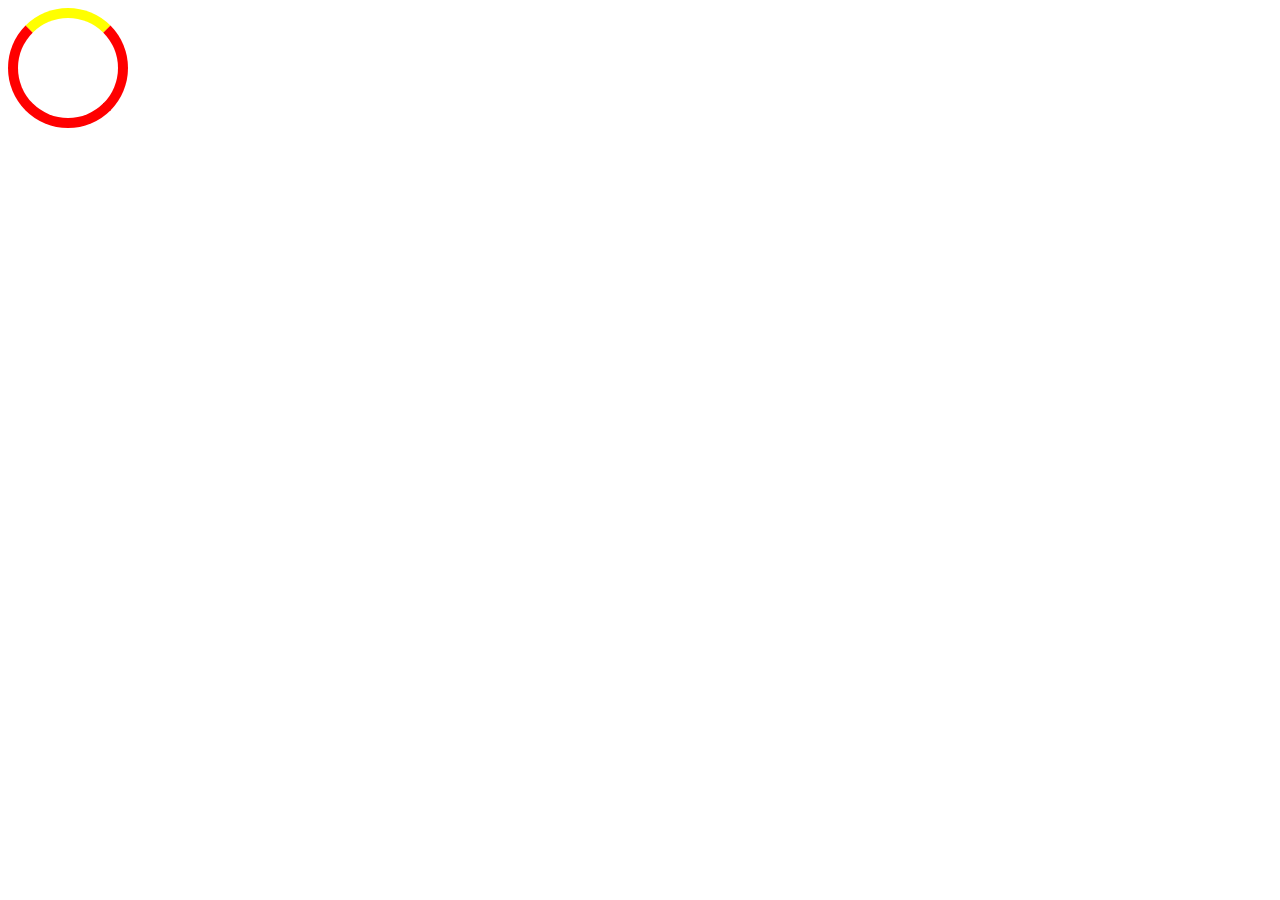
<file: CSS/Loader/index.html>
<!DOCTYPE html>
<html lang="en">
<head>
    <meta charset="UTF-8">
    <meta name="viewport" content="width=device-width, initial-scale=1.0">
    <title>Loader</title>
    <link rel="stylesheet" href="style.css">
</head>
<body>
    <div id="loader"></div>
</body>
</html>
</file>
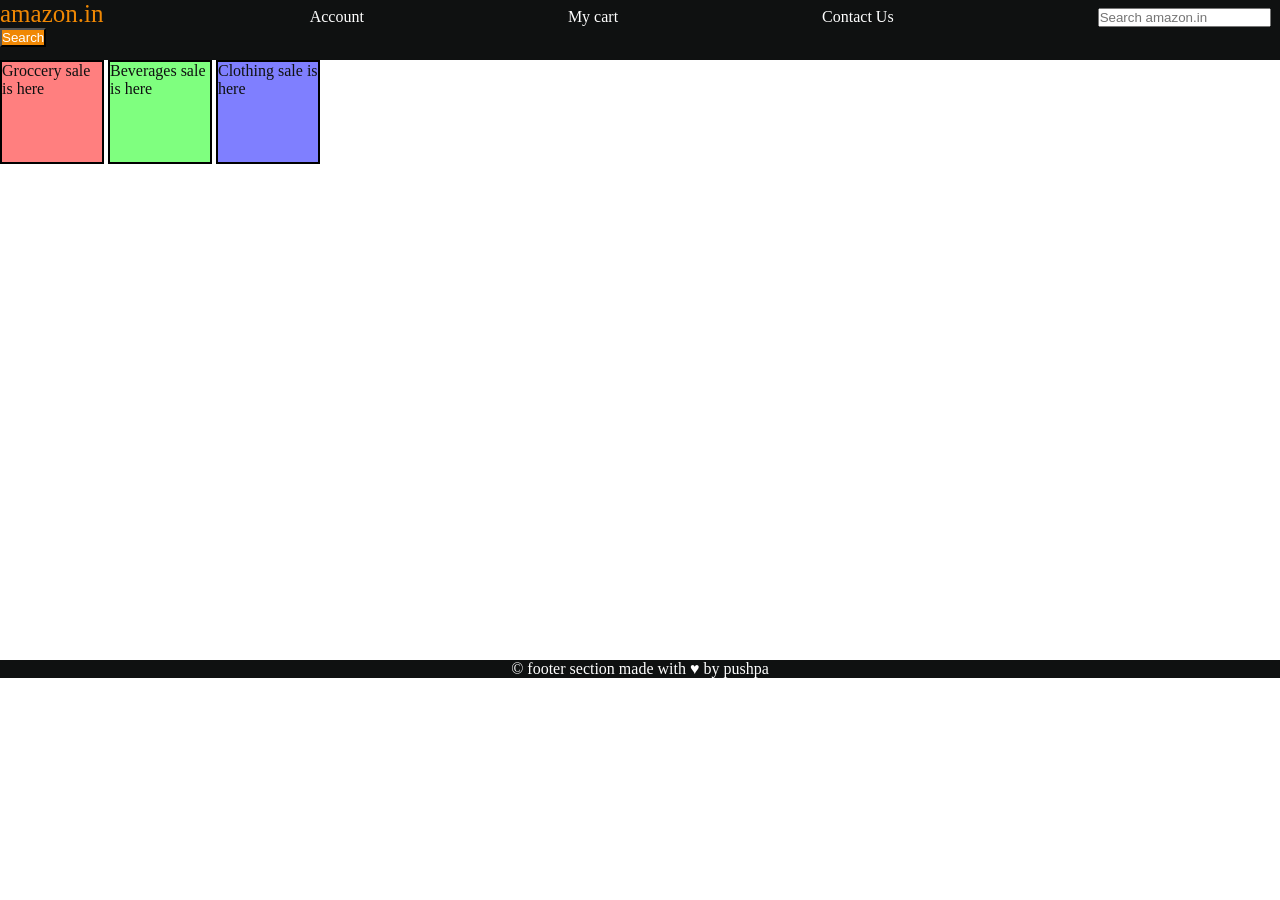
<file: CSS/navbar/index.html>
<!DOCTYPE html>
<html lang="en">
<head>
    <meta charset="UTF-8">
    <meta name="viewport" content="width=device-width, initial-scale=1.0">
    <title>css level 2 assignment</title>
    <link rel="stylesheet" href="style.css">
</head>
<body>

    <header>
        <!-- navbar -->
         <div id="navbar">
        <a href="##" id="logo"> amazon.in </a>
        <a href="##">Account</a>
        <a href="##">My cart</a>
        <a href="##">Contact Us</a>
        <input placeholder="Search amazon.in">
        <button>Search</button>
    </div>
    </header>

            <div id="content">
                <div class="contentbox">Groccery sale is here</div>
                <div class="contentbox1">Beverages sale is here</div>
                <div class="contentbox2">Clothing sale is here</div>
            </div>

            <!-- &#169 is for copyright symbol
             &hearts is for heart symbol -->
    <footer>
        &#169; footer section  
        made with &hearts; by pushpa  
    </footer>

</body>
</html>
</file>
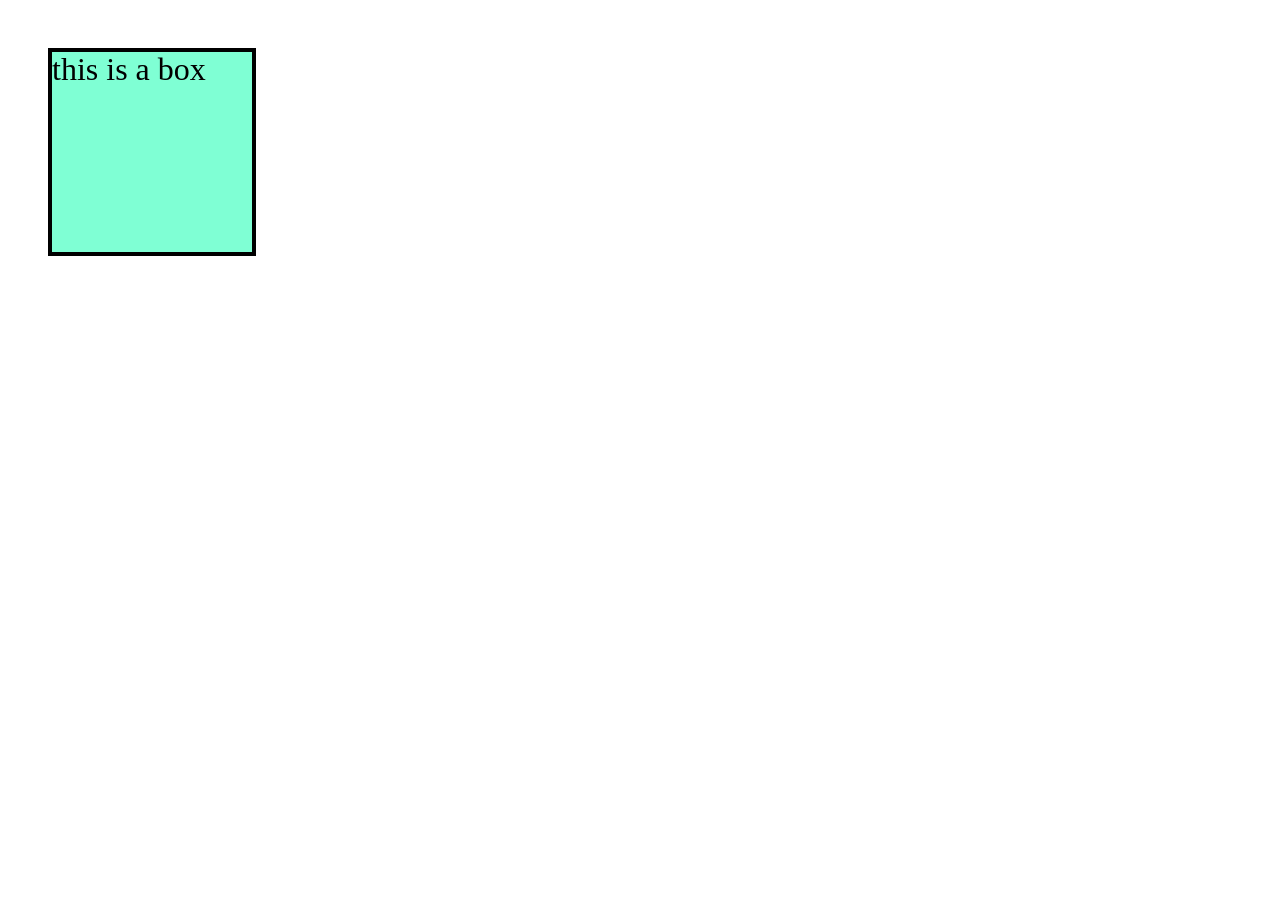
<file: CSS/Transitions/index.html>
<!DOCTYPE html>
<html lang="en">
<head>
    <meta charset="UTF-8">
    <meta name="viewport" content="width=device-width, initial-scale=1.0">
    <title>css level5</title>
    <link rel="stylesheet " href="style.css">
</head>
<body>
   <div> this is a box </div> 
</body>
</html>
</file>
<file: CSS/style.css>
/* 1. element selector */
 h3{
    color: blue;
}

p{
    color: yellowgreen;
    text-align: justify;
    /* background-color: rgb(255, 0   , 0); 
    background-color: rgb(0  , 255 , 0);
    background-color: rgb(0  , 0   , 255);
    background-color: rgb(255, 255 , 0);
    background-color: rgb(0  , 255 , 255);
    background-color: rgb(255, 0   , 255);
    background-color: rgb(255, 255 , 255); 
    background-color: #ff00ff; ==hex format
    
    for more rgb values ,hex values use color picker in google */
}

button{
    background-color: blueviolet;
}

body{
    background-color: peru;
} 

/* 2. universal selector */

*{
    font-family: 'Times New Roman';
}

#headone{
    color: green;
}

#headtwo{         /* accesing using id name*/
    color: magenta;
}

#headthree{
    color: chocolate;
}

.myclass{          /* accesing using class name*/
    color: brown;
}


#box{
    background-color: lawngreen;
}

.heading{
    color: red;
}

 /* h1,h2,h3{
    color: blue;
} */

/* text decoration...underline,overline,linethrough and */
/* font weights */
h3{
    text-decoration: overline;
    font-weight:normal ;
}

h4{
    text-decoration: underline;
    font-weight: bolder;
}

h5{
    text-decoration:line-through;
    font-weight: lighter;
}

/* <!-- to remove underline from a link --> */

a{
    text-decoration: none;
}

/* font family */
#one{
    font-family:system-ui, -apple-system, BlinkMacSystemFont, 'Segoe UI', Roboto, Oxygen, Ubuntu, Cantarell, 'Open Sans', 'Helvetica Neue', sans-serif;
}

#two{
    font-family: 'Segoe UI', Tahoma, Geneva, Verdana, sans-serif;
}
/* units and line-height property */
#para1{

    font-size: 25px;
    line-height: 20px;
    text-transform:uppercase ;
}

#para2{
    
    font-size: 10px;
    line-height: 20px;
    text-transform:lowercase ;
}

#para3{
    
    font-size:15px;
    line-height: 15px;
}

h1{
    text-align: center;
    text-transform: capitalize;
}

outer{
    font-size: 25px;
}

inner{
   font-size: 25px;
}
/* box elements */
#hei{
    height: 50px;
    background-color: blueviolet;
}

#wei{
    width: 50px;
    background-color: blueviolet;
}

#bor{
    border-width: 2px;
    border-style: dotted;
    border-color: black;
    text-align: center;
}
/* border elements */
#div1{
    height: 100px;
    width: 100px;
    border: 2px solid black;
    background-color: blueviolet;
    border-radius: 10px;
}
#div2{
    height: 100px;
    width: 100px;
    border: 2px solid black;
    background-color: blueviolet;
    border-radius: 50px;  /*circle*/

}
#div3{
    height: 100px;
    width: 100px;
    border: 2px solid black;
    background-color: blueviolet;
    border-radius: 25px;

}
/* padding and margin */
#pad{
    height: 100px;
    width: 100px;
    border: 2px solid black;
    background-color: blueviolet;
    padding-left: 20px;
    padding-right: 20px;
    padding-top: 20px;
    padding-bottom: 20px;
    /* padding:20px ==> gives 20px in 4 directions top right bottom left */
    /* padding:20px 30px 40px 50px ==> gives diff padding in diff directions */

    margin-top: 50px;
    margin-bottom: 50px;
    margin-left: 50px;
    margin-right: 50px;
}
/* block and inline elements
    block elements like div,h tags take more space than required
    inline elements like button , span takes only required space
    lets convert inline to block and vice versa */
#block{
    background-color: pink;
    display: inline;
}

button{
    display: block;
}
</file>
<file: CSS/Amazon_clone/style.css>
*{
    margin: 0;
    font-family: Arial;
    border: border-box;
}

.navbar{
    height: 60px;
    background-color: #0f1111;
    color: white;
    /* when we have multiple divs and we want them to be horizontally side by side the use the below */
    display: flex; 
    align-items: center; 
    justify-content: space-evenly;
}


.nav-logo{
    height: 50px;
    width: 100px;
}


.logo{
    height: 50px;
    width: 100px;
    background-size: cover;
    background-image: url("amazon_logo.png");
}

.border{
    border: 2px solid transparent;
}

.border:hover{
    border: 2px solid white;
}


/* box2 */

.add-first{
    color: #cccccc;
    font-size: 0.85rem;
    margin-left: 15px;
}

.add-sec{
    font-size: 1rem;
    margin-left: 3px;

}

.add-icon{
    display: flex;
    align-items: center;
}

/* box3 */

.nav-search{
    display: flex;
    justify-content: space-evenly ;
    background-color: pink;
    width: 620px;
    height: 40px ;
    border-radius: 4px;
}

.search-select{
    background-color: #f3f3f3;
    width: 50px;
    text-align: center;
    border-radius: 4px;
    border-top-left-radius: 4px;
    border-bottom-left-radius: 4px;
    border: none;
}

.search-input{
    width: 100%;
    font-size: 1rem;
    border: none;
}

.search-icon{
    width: 45px;
    display: flex;
    justify-content: center;
    align-items: center;
    font-size: 1.2rem;
    background-color: #febd68;
    border-top-right-radius: 4px;
    border-bottom-right-radius: 4px;
    color: #0f1111;

}

.nav-search:hover{
    border: 2px solid orange;
}

/* box4 */

span{
    font-size: 0.7rem;
}

.nav-second{
    font-size: 0.85rem;
    font-weight: 700;
}

/* box5 */

.nav-cart i {
    font-size: 30px;
}

.nav-cart{
    font-size: 0.85rem;
    font-weight: 700;
}

/* pannel */

.pannel{
    height: 40px;
    background-color: #222f3d;
    display: flex;
    color: white;
    align-items: center;
    justify-content: space-evenly;
}

.pannel-ops p {
    display: inline;
    margin-left: 15px;
}

.pannel-ops{
    width: 70%;
    font-size: 0.85rem;
}

.pannel-deals{
    font-size: 0.9rem;
    font-weight: 700;
}



/* hero section */

.hero-section{
    background-image: url(hero_image.jpg);
    background-size: cover;
    height: 350px ;
    display: flex;
    justify-content: center;
    align-items: flex-end;

}

.hero-msg{
    background-color: white;
    color: black;
    height: 40px;
    display: flex;
    align-items: center;
    justify-content: center;
    font-size: 0.85rem;
    width: 80%;
    margin-bottom: 25px;
}

.hero-msg a{
    color: #007185;
}


/* shop section */

.shop-section{
    display: flex;
    flex-wrap: wrap;
    justify-content: space-evenly;
    background-color: #e2e7e6;
}


.box{
    /* border: 2px solid black; */
    height: 400px;
    width: 23%;
    background-color: white;
    padding: 20px 0px 15px;
    margin-top: 15px;
    
}

.box-img{
    height: 300px;
    background-size: cover;
    margin-top: 1rem;
    margin-bottom: 1rem;
}

.box-content{
    margin-left: 1rem;
    margin-right: 1rem;
}

.box-content p{
    color: #007185;
}


/* footer */
footer{
    margin-top: 15px;
}

.foot-panel1{
    background-color: #37475a;
    color: white;
    height: 50px;
    display: flex;
    justify-content: center;
    align-items: center;
    font-size: 0.85rem;

}

.foot-panel2{
    background-color: #222f3d;
    color: white;
    height: 250px;
    display: flex;
    justify-content: space-evenly;

}

ul{
    margin: 20px;
}

ul a {
    display: block;
    font-size: 0.85rem;
    margin-top: 10px;
    color: #DDDDDD;
}

.foot-panel3{
    background-color: #222f3d;
    color: white;
    border-top: 0.5px solid white;
    height: 70px;
    display: flex;
    justify-content: center;
    align-items: center;
}

.logo{
    height: 50px;
    width: 100px;
    background-size: cover;
    background-image: url("amazon_logo.png");
}


.foot-panel4{
    background-color: #0f1111;
    color: white;
    height: 80px;
    font-size: 0.7rem;
    text-align: center;
}

.pages{
    font-size: 0.7rem;
    text-align: center;
    padding-top: 25px;
}

.copyright{
    padding-top: 5px;
}
</file>
<file: CSS/Animation/style.css>
#div0{
    height: 100px;
    width: 100px;
    position: absolute;
    top: 100px;
    left: 100px;
    border: 2px solid black;
    background-color: bisque;
    animation-name: colorAnimate;
    animation-duration: 3s;
    animation-timing-function: ease-in;
    animation-delay: 1s;
    animation-iteration-count: 5;

}

@keyframes colorAnimate {
    from { background-color: bisque;}
    to {background-color: red;}
}


#div1{
    height: 100px;
    width: 100px;
    position: absolute;
    top: 300px;
    left: 100px;
    border: 2px solid black;
    border-radius: 50%;
    background-color: bisque;
    animation-name: colorAnimate;
    animation-duration: 0.25s;
    /* animation-timing-function: ease-in; */
    animation-delay: 0s;
    animation-iteration-count: infinite;

}

@keyframes colorAnimate {
    from { background-color: bisque;}
    to {background-color: red;}
}


#div2{
    height: 100px;
    width: 100px;
    position: absolute;
    top: 600px;
    left: 100px;
    border: 2px solid black;
    background-color: bisque;
    animation-name: colorAnimate1;
    animation-duration: 3s;
    animation-timing-function: ease-in;
    animation-delay: 1s;
    animation-iteration-count: 5;
    animation-direction: reverse;

}


@keyframes colorAnimate1 {
    /* from { background-color: bisque;
           left: 0px;}

    to {background-color: blueviolet;
        left: 200px;} */

    0% { background-color: bisque;
         left: 0px;}
           
    50% {background-color: yellow;}

    100% {background-color: blueviolet;
          left: 200px;}
}
</file>
<file: CSS/flexbox/style.css>
body{
    text-align: center;
}

div{
    height: 50px;
    width: 150px;
    display: inline-block;
    border: 2px solid black;
}

#container{
    width: 600px;
    height: 600px;
    display: flex;
    flex-direction: row;
    /* flex-direction: row-reverse; */
    /* flex-direction: column; */
    /* flex-direction: column-reverse; */
    /* justify-content: flex-start; */
    /* justify-content: end; */
    /* justify-content: space-around; */
    /* justify-content: space-between; */
    justify-content: center;
    flex-wrap:wrap ;
    /* align-items: center; */
    /* align-items: flex-start; */
    align-items: flex-end;
    /* align-content: center; */
    /* align-content: flex-start; */
    align-content: flex-end;


}

#box1{
    background-color: aqua;
}

#box2{
    background-color: pink;
    height: 200px;
    align-self: flex-end;
}

#box3{
    background-color: brown;
    height: 75px;
}

#box4{
    background-color: yellow;
}

#box5{
    background-color: blueviolet;
    /* align-self: flex-end; */
}


/* div inside div */
.outerdiv{
    height: 400px;
    width: 400px;
    background-color: blue;
    display: flex;
    justify-content: center;
    align-items: center;
}

.innerdiv{
    height: 100px;
    width: 100px;
    background-color: purple;
}
</file>
<file: CSS/level1,2/style.css>
/* 1. element selector */
 h3{
    color: blue;
}

p{
    color: yellowgreen;
    text-align: justify;
    /* background-color: rgb(255, 0   , 0); 
    background-color: rgb(0  , 255 , 0);
    background-color: rgb(0  , 0   , 255);
    background-color: rgb(255, 255 , 0);
    background-color: rgb(0  , 255 , 255);
    background-color: rgb(255, 0   , 255);
    background-color: rgb(255, 255 , 255); 
    background-color: #ff00ff; ==hex format
    
    for more rgb values ,hex values use color picker in google */
}

button{
    background-color: blueviolet;
}
/* 
body{
    background-color: peru;
}  */

/* 2. universal selector */

*{
    font-family: 'Times New Roman';
}

#headone{
    color: green;
}

#headtwo{         /* accesing using id name*/
    color: magenta;
}

#headthree{
    color: chocolate;
}

.myclass{          /* accesing using class name*/
    color: brown;
}


#box{
    background-color: lawngreen;
}

.heading{
    color: red;
}

 /* h1,h2,h3{
    color: blue;
} */

/* text decoration...underline,overline,linethrough and */
/* font weights */
h3{
    text-decoration: overline;
    font-weight:normal ;
}

h4{
    text-decoration: underline;
    font-weight: bolder;
}

h5{
    text-decoration:line-through;
    font-weight: lighter;
}

/* <!-- to remove underline from a link --> */

a{
    text-decoration: none;
}

/* font family */
#one{
    font-family:system-ui, -apple-system, BlinkMacSystemFont, 'Segoe UI', Roboto, Oxygen, Ubuntu, Cantarell, 'Open Sans', 'Helvetica Neue', sans-serif;
}

#two{
    font-family: 'Segoe UI', Tahoma, Geneva, Verdana, sans-serif;
}
/* units and line-height property */
#para1{

    font-size: 25px;
    line-height: 20px;
    text-transform:uppercase ;
}

#para2{
    
    font-size: 10px;
    line-height: 20px;
    text-transform:lowercase ;
}

#para3{
    
    font-size:15px;
    line-height: 15px;
}

h1{
    text-align: center;
    text-transform: capitalize;
}

outer{
    font-size: 25px;
}

inner{
   font-size: 25px;
}
/* box elements */
#hei{
    height: 50px;
    background-color: blueviolet;
}

#wei{
    width: 50px;
    background-color: blueviolet;
}

#bor{
    border-width: 2px;
    border-style: dotted;
    border-color: black;
    text-align: center;
}
/* border elements */
#div1{
    height: 100px;
    width: 100px;
    border: 2px solid black;
    background-color: blueviolet;
    border-radius: 10px;
}
#div2{
    height: 100px;
    width: 100px;
    border: 2px solid black;
    background-color: blueviolet;
    border-radius: 50px;  /*circle*/

}
#div3{
    height: 100px;
    width: 100px;
    border: 2px solid black;
    background-color: blueviolet;
    border-radius: 25px;

}
/* padding and margin */
#pad{
    height: 100px;
    width: 100px;
    border: 2px solid black;
    background-color: blueviolet;
    padding-left: 20px;
    padding-right: 20px;
    padding-top: 20px;
    padding-bottom: 20px;
    /* padding:20px ==> gives 20px in 4 directions top right bottom left */
    /* padding:20px 30px 40px 50px ==> gives diff padding in diff directions */

    margin-top: 50px;
    margin-bottom: 50px;
    margin-left: 50px;
    margin-right: 50px;
}
/* block and inline elements
    block elements like div,h tags take more space than required
    inline elements like button , span takes only required space
    lets convert inline to block and vice versa */
#block{
    background-color: pink;
    display: inline;
}

button{
    display: block;
}
</file>
<file: CSS/level3/style.css>
#box1{
    height: 100px;
    width: 100px;
    background-color: green;
    /* background pic for a div */
    background-image: url(pushu.jpg);
    background-size: cover;
}

#box2{
    height: 50px;
    width: 50px;
    background-color: yellow;
    background-image: url(pushu.jpg);
    background-size: contain;
}

div{
    height: 100px;;
    width: 100px;
    background-image: url(pushu.jpg);
    background-size: cover;
    position: fixed;
}
</file>
<file: CSS/Loader/style.css>
#loader{
    width: 100px;
    height: 100px;
    border-radius:50% ;
    border: 10px solid red;
    border-top: 10px solid yellow;
    animation: spin 1s steps(5) 0s infinite normal;
 
    
}

@keyframes spin{
    from{
        transform: rotate(0deg);
    }
    to{
        transform: rotate(360deg);
    }
}
</file>
<file: CSS/navbar/style.css>
/* navbar */
*{
    padding: 0;
    margin: 0;
    color: white;
}#navbar{
    height: 60px;
    background-color: #0f1111;
    
    
}
button{
    background-color: #f08804;
}
#logo{
    color:#f08804 ;
    font-size: 25px;
}

a{
    margin-right: 200px;
    text-decoration: none;
}


.contentbox{
    height: 100px;
    width: 100px;
    border: 2px solid black;
    background-color: rgba(255,0,0,0.5);
    display: inline-block;
    color: #0f1111;

}
.contentbox1{
    height: 100px;
    width: 100px;
    border: 2px solid black;
    background-color: rgba(0,255,0,0.5);
    display: inline-block;
    color: #0f1111;

}
.contentbox2{
    height: 100px;
    width: 100px;
    border: 2px solid black;
    background-color: rgba(0,0,255,0.5);
    display: inline-block;
    color: #0f1111;

}

#content{
    height: 600px;
    
}

footer{
    color: white;
    background-color: #0f1111;
    text-align: center;
}
</file>
<file: CSS/Transitions/style.css>
div{
    height: 100px;
    width: 100px;
    background-color: aquamarine;
    border: 2px solid black;
    position: absolute;
    top: 100px;
    left: 100px;
    /* 3 ) transition-duration :2s means 1) and 2) will occur after 2 seconds  */
    transition-property: all;
    transition-duration: 2s;
    /* all the 1) and 2) will happen in 5 steps */
    transition-timing-function: steps(5);
    /* transitions delays for 2 sec */
    /* transition-delay: 2s; */
    /* simple to write all 
    transition: all 2s ease-in 1s;
     */
    /* rotate to 45 degrees */
     transform: rotate(45deg);
     /* scale(2) means the size becomes 2 times */
     transform: scale(2);
     /* in x-axis its size is same in y-axis its size is 2 times */
     /* transform: scale(1,2); */
}



/* 1 ) when we hover on the div its color changes to red and font color changes to yellow */
div:hover{
    background-color: red;
    color: yellow;
    font-size: 20px;
    /* on hover in x-axis its size is same in y-axis its size is 2 times  */
    /* transform: scale(1,2); */

    /* it will move 50px right on hover */
    transform: translateX(100px);
    /* skew for 50 degree */
    transform: skew(50deg);
}


/*  2 ) same as hover but active means to double click and hold */
div:active{
    background-color: pink;
    color: purple;
}
</file>
